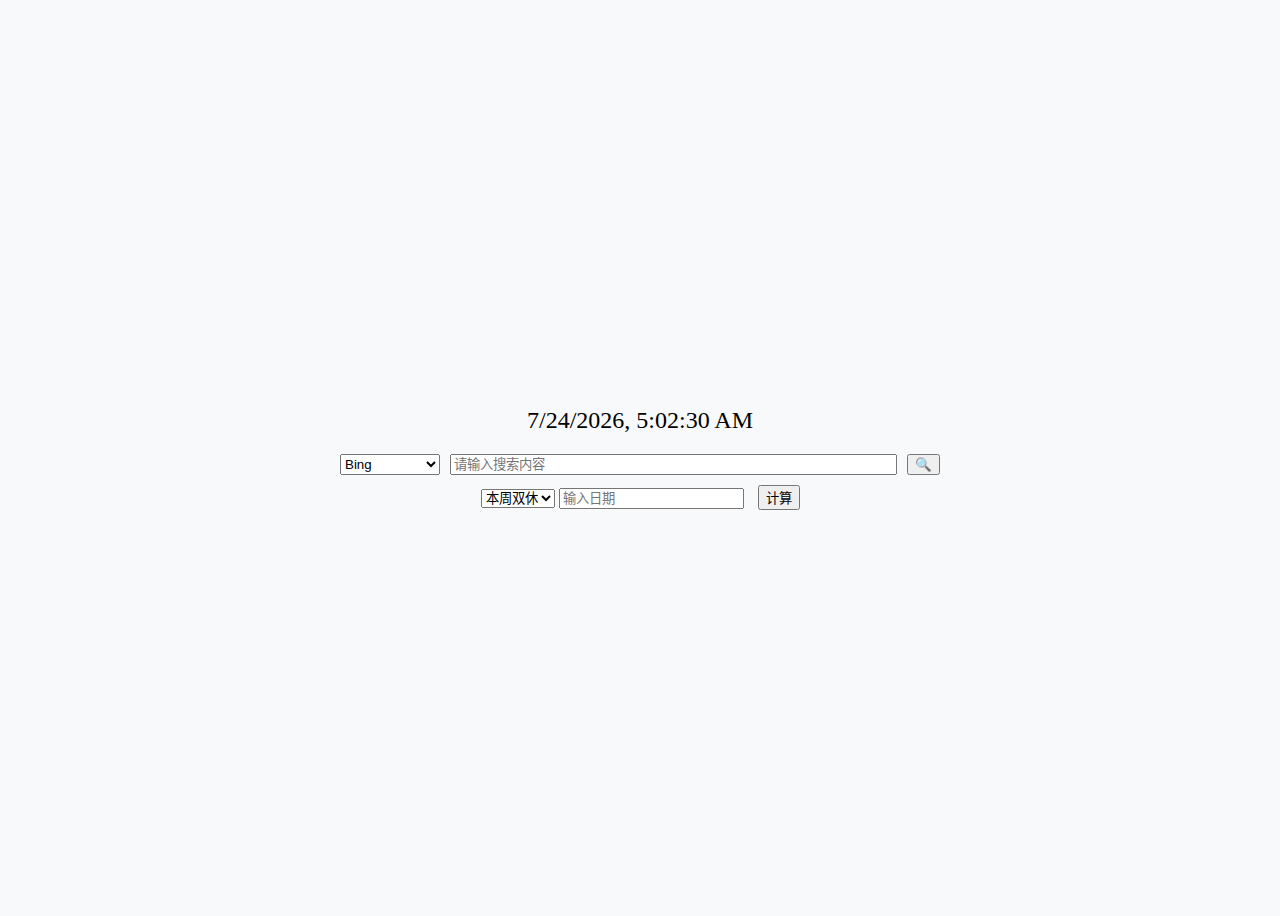
<file: index.html>
<!DOCTYPE html>
<html lang="zh-CN">

<head>
    <meta charset="UTF-8">
    <meta name="viewport" content="width=device-width, initial-scale=1.0">
    <title>搜索引擎选择</title>
    <script defer src="https://cdn.bootcdn.net/ajax/libs/alpinejs/3.14.9/cdn.min.js"></script>
    <link href="./index.css" rel="stylesheet" />
</head>

<body>
    <div class="search-container"
        x-data="{searchTxt:'',searchEngine:'https://www.bing.com/search?q=', search(){window.open(this.searchEngine + encodeURIComponent(this.searchTxt), '_blank');}}">
        <div class="current-time" id="currentTime"></div>
        <div class="input-group">
            <select class="form-select" id="searchEngineSelect" x-model="searchEngine">
                <option value="https://www.bing.com/search?q=" selected>Bing</option>
                <option value="https://www.so.com/s?q=">360搜索</option>
                <option value="https://www.sogou.com/web?query=">搜狗搜索</option>
                <option value="https://www.google.com/search?q=">Google搜索</option>
                <option value="https://yandex.com/search/?text=">Yandex搜索</option>
            </select>
            <input type="text" placeholder="请输入搜索内容" x-model="searchTxt" @keyup.enter="search()" id="searchInput">
            <div class="input-group-append">
                <button class="btn btn-primary btn-search" type="button" @click="search()">🔍</button>
            </div>
        </div>
        <div class="week-calc" x-data="weekCalc">
            <select class="form-select" x-model="currentType">
                <option value="2" selected>本周双休</option>
                <option value="1">本周单休</option>
            </select>
            <input type="text" placeholder="输入日期" x-model="targetDate" @keyup.enter="calc()">
            <button class="btn btn-primary btn-search" type="button" @click="calc()">计算</button>
            <span x-text="result"></span>
        </div>
    </div>
    <script>
        document.addEventListener('alpine:init', () => {
            let now = new Date();
            const utc = (date)=> {
                const result = date.getFullYear() + "-" + (date.getMonth() + 1) + "-" + (date.getDate());
                return result;
            }
            Alpine.data('weekCalc', () => ({
                currentType: 2,
                targetDate: utc(now),
                result: '',
                calc() {
                    let target = new Date(this.targetDate);
                    console.log('target', utc(target), target.getUTCDay())
                    if ((target.getUTCDay() + 1) != 6) {
                        // 不是周六
                        const offset = 6 - (target.getUTCDay() + 1)
                        target.setDate(target.getDate()  + offset);
                    }
                    const diffDays = Math.round((target - now) / 1000 / 3600 / 24);
                    console.log('diff', diffDays)
                    
                    if (diffDays / 7 % 2 == 0) {
                        this.result = this.currentType == 2 ? '双休' : '单休'
                    } else {
                        this.result = this.currentType == 2 ? '单休' : '双休'
                    }
                    this.result = utc(target) + this.result;
                }
            }))
        })
        function updateCurrentTime() {
            const now = new Date();
            document.getElementById('currentTime').textContent = now.toLocaleString();
        }

        setInterval(updateCurrentTime, 1000);
        updateCurrentTime();
        function handleKeydown(e) {
            console.log(e)
        }
    </script>
</body>

</html>
</file>
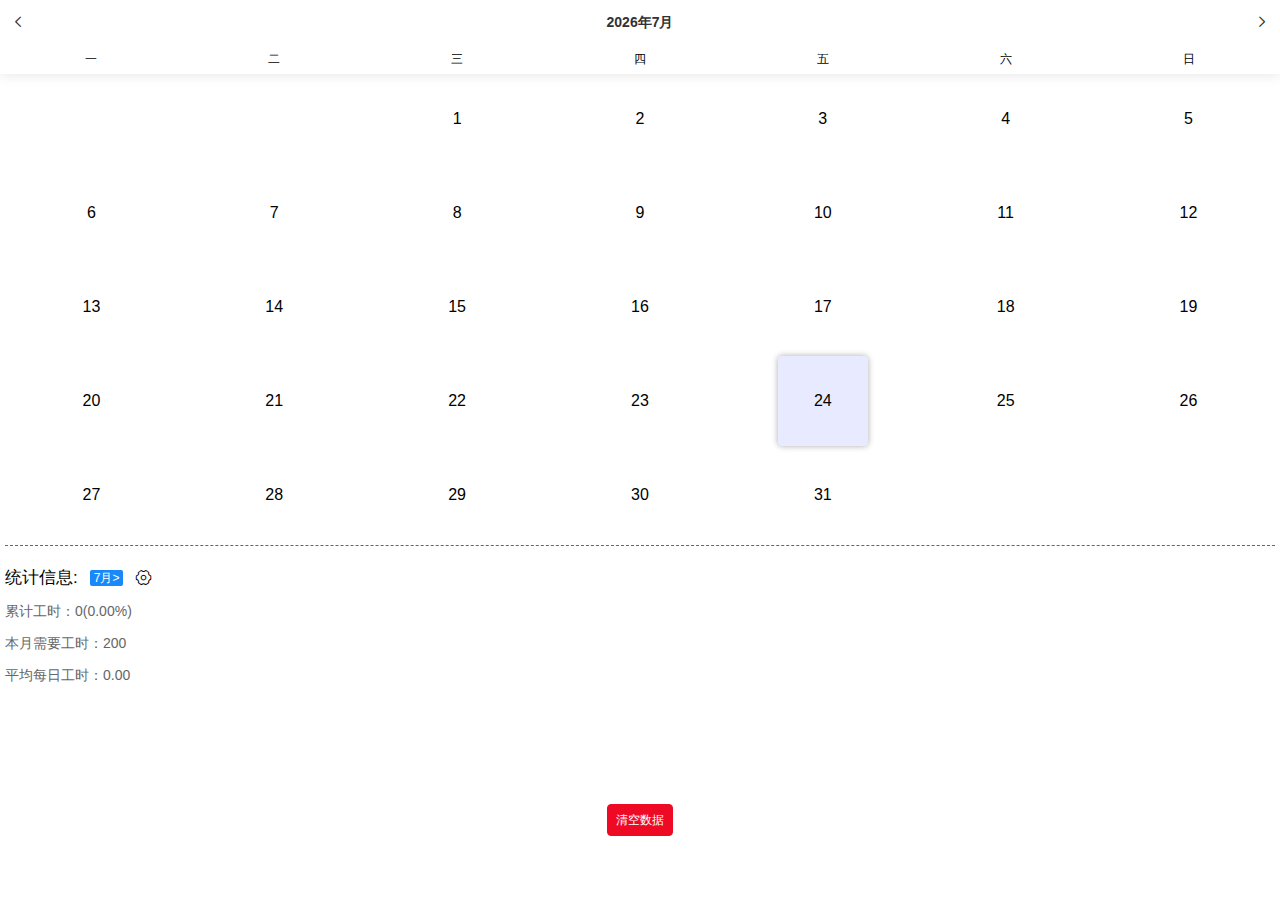
<file: work-hours/index.html>
<!doctype html><html><head><title>Rsbuild App</title><meta charset="UTF-8"><meta name="viewport" content="width=device-width, initial-scale=1.0"><script defer src="/work-hours/static/js/lib-vue.9c5dcfa8.js"></script><script defer src="/work-hours/static/js/793.04d67814.js"></script><script defer src="/work-hours/static/js/index.6d9c32a4.js"></script><link href="/work-hours/static/css/793.df7a9264.css" rel="stylesheet"><link href="/work-hours/static/css/index.50a289f7.css" rel="stylesheet"></head><body><div id="root"></div></body></html>
</file>
<file: index.css>
body {
    display: flex;
    justify-content: center;
    align-items: center;
    height: 100vh;
    background-color: #f8f9fa;
}
.search-container {
    width: 80%;
    max-width: 600px;
    text-align: center;
}
.current-time {
    margin-bottom: 20px;
    font-size: 1.5em;
}
.btn-search {
    margin-left: 10px;
}
#searchInput {
    flex: 1;
}
#searchEngineSelect {
    width: 100px;
    margin-right: 10px;
}
.input-group {
    width: 100%;
    display: flex;
    justify-content: center;
}

.week-calc {
    margin-top: 10px;
}
</file>
<file: work-hours/static/css/793.df7a9264.css>
:root,:host{--van-black:#000;--van-white:#fff;--van-gray-1:#f7f8fa;--van-gray-2:#f2f3f5;--van-gray-3:#ebedf0;--van-gray-4:#dcdee0;--van-gray-5:#c8c9cc;--van-gray-6:#969799;--van-gray-7:#646566;--van-gray-8:#323233;--van-red:#ee0a24;--van-blue:#1989fa;--van-orange:#ff976a;--van-orange-dark:#ed6a0c;--van-orange-light:#fffbe8;--van-green:#07c160;--van-gradient-red:linear-gradient(to right,#ff6034,#ee0a24);--van-gradient-orange:linear-gradient(to right,#ffd01e,#ff8917);--van-primary-color:var(--van-blue);--van-success-color:var(--van-green);--van-danger-color:var(--van-red);--van-warning-color:var(--van-orange);--van-text-color:var(--van-gray-8);--van-text-color-2:var(--van-gray-6);--van-text-color-3:var(--van-gray-5);--van-active-color:var(--van-gray-2);--van-active-opacity:.6;--van-disabled-opacity:.5;--van-background:var(--van-gray-1);--van-background-2:var(--van-white);--van-background-3:var(--van-white);--van-padding-base:4px;--van-padding-xs:8px;--van-padding-sm:12px;--van-padding-md:16px;--van-padding-lg:24px;--van-padding-xl:32px;--van-font-bold:600;--van-font-size-xs:10px;--van-font-size-sm:12px;--van-font-size-md:14px;--van-font-size-lg:16px;--van-line-height-xs:14px;--van-line-height-sm:18px;--van-line-height-md:20px;--van-line-height-lg:22px;--van-base-font:-apple-system,BlinkMacSystemFont,"Helvetica Neue",Helvetica,Segoe UI,Arial,Roboto,"PingFang SC","miui","Hiragino Sans GB","Microsoft Yahei",sans-serif;--van-price-font:avenir-heavy,"PingFang SC",helvetica neue,arial,sans-serif;--van-duration-base:.3s;--van-duration-fast:.2s;--van-ease-out:ease-out;--van-ease-in:ease-in;--van-border-color:var(--van-gray-3);--van-border-width:1px;--van-radius-sm:2px;--van-radius-md:4px;--van-radius-lg:8px;--van-radius-max:999px}.van-theme-dark{--van-text-color:#f5f5f5;--van-text-color-2:#707070;--van-text-color-3:#4d4d4d;--van-border-color:#3a3a3c;--van-active-color:#3a3a3c;--van-background:#000;--van-background-2:#1c1c1e;--van-background-3:#37363b}html{-webkit-tap-highlight-color:transparent}body{font-family:var(--van-base-font);margin:0}a{text-decoration:none}input,button,textarea{color:inherit;font:inherit}a:focus,input:focus,button:focus,textarea:focus,[class*=van-]:focus{outline:none}ol,ul{margin:0;padding:0;list-style:none}@keyframes van-slide-up-enter{0%{transform:translateY(100%)}}@keyframes van-slide-up-leave{to{transform:translateY(100%)}}@keyframes van-slide-down-enter{0%{transform:translateY(-100%)}}@keyframes van-slide-down-leave{to{transform:translateY(-100%)}}@keyframes van-slide-left-enter{0%{transform:translate(-100%)}}@keyframes van-slide-left-leave{to{transform:translate(-100%)}}@keyframes van-slide-right-enter{0%{transform:translate(100%)}}@keyframes van-slide-right-leave{to{transform:translate(100%)}}@keyframes van-fade-in{0%{opacity:0}to{opacity:1}}@keyframes van-fade-out{0%{opacity:1}to{opacity:0}}@keyframes van-rotate{0%{transform:rotate(0)}to{transform:rotate(360deg)}}.van-fade-enter-active{animation:var(--van-duration-base)van-fade-in both var(--van-ease-out)}.van-fade-leave-active{animation:var(--van-duration-base)van-fade-out both var(--van-ease-in)}.van-slide-up-enter-active{animation:van-slide-up-enter var(--van-duration-base)both var(--van-ease-out)}.van-slide-up-leave-active{animation:van-slide-up-leave var(--van-duration-base)both var(--van-ease-in)}.van-slide-down-enter-active{animation:van-slide-down-enter var(--van-duration-base)both var(--van-ease-out)}.van-slide-down-leave-active{animation:van-slide-down-leave var(--van-duration-base)both var(--van-ease-in)}.van-slide-left-enter-active{animation:van-slide-left-enter var(--van-duration-base)both var(--van-ease-out)}.van-slide-left-leave-active{animation:van-slide-left-leave var(--van-duration-base)both var(--van-ease-in)}.van-slide-right-enter-active{animation:van-slide-right-enter var(--van-duration-base)both var(--van-ease-out)}.van-slide-right-leave-active{animation:van-slide-right-leave var(--van-duration-base)both var(--van-ease-in)}.van-clearfix:after{clear:both;content:"";display:table}.van-ellipsis{white-space:nowrap;text-overflow:ellipsis;overflow:hidden}.van-multi-ellipsis--l2{text-overflow:ellipsis;-webkit-line-clamp:2;line-break:anywhere;-webkit-box-orient:vertical;display:-webkit-box;overflow:hidden}.van-multi-ellipsis--l3{text-overflow:ellipsis;-webkit-line-clamp:3;line-break:anywhere;-webkit-box-orient:vertical;display:-webkit-box;overflow:hidden}.van-safe-area-top{padding-top:constant(safe-area-inset-top);padding-top:env(safe-area-inset-top)}.van-safe-area-bottom{padding-bottom:constant(safe-area-inset-bottom);padding-bottom:env(safe-area-inset-bottom)}.van-haptics-feedback{cursor:pointer}.van-haptics-feedback:active{opacity:var(--van-active-opacity)}[class*=van-hairline]:after{box-sizing:border-box;content:" ";pointer-events:none;border:0 solid var(--van-border-color);position:absolute;top:-50%;bottom:-50%;left:-50%;right:-50%;transform:scale(.5)}.van-hairline,.van-hairline--top,.van-hairline--left,.van-hairline--right,.van-hairline--bottom,.van-hairline--surround,.van-hairline--top-bottom{position:relative}.van-hairline--top:after{border-top-width:var(--van-border-width)}.van-hairline--left:after{border-left-width:var(--van-border-width)}.van-hairline--right:after{border-right-width:var(--van-border-width)}.van-hairline--bottom:after{border-bottom-width:var(--van-border-width)}.van-hairline--top-bottom:after,.van-hairline-unset--top-bottom:after{border-width:var(--van-border-width)0}.van-hairline--surround:after{border-width:var(--van-border-width)}:root,:host{--van-action-bar-background:var(--van-background-2);--van-action-bar-height:50px}.van-action-bar{box-sizing:content-box;height:var(--van-action-bar-height);background:var(--van-action-bar-background);align-items:center;display:flex;position:fixed;bottom:0;left:0;right:0}:root,:host{--van-badge-size:16px;--van-badge-color:var(--van-white);--van-badge-padding:0 3px;--van-badge-font-size:var(--van-font-size-sm);--van-badge-font-weight:var(--van-font-bold);--van-badge-border-width:var(--van-border-width);--van-badge-background:var(--van-danger-color);--van-badge-dot-color:var(--van-danger-color);--van-badge-dot-size:8px;--van-badge-font:-apple-system-font,helvetica neue,arial,sans-serif}.van-badge{box-sizing:border-box;min-width:var(--van-badge-size);padding:var(--van-badge-padding);color:var(--van-badge-color);font-weight:var(--van-badge-font-weight);font-size:var(--van-badge-font-size);font-family:var(--van-badge-font);text-align:center;background:var(--van-badge-background);border:var(--van-badge-border-width)solid var(--van-background-2);border-radius:var(--van-radius-max);line-height:1.2;display:inline-block}.van-badge--fixed{transform-origin:100%;position:absolute}.van-badge--top-left{top:0;left:0;transform:translate(-50%,-50%)}.van-badge--top-right{top:0;right:0;transform:translate(50%,-50%)}.van-badge--bottom-left{bottom:0;left:0;transform:translate(-50%,50%)}.van-badge--bottom-right{bottom:0;right:0;transform:translate(50%,50%)}.van-badge--dot{width:var(--van-badge-dot-size);min-width:0;height:var(--van-badge-dot-size);background:var(--van-badge-dot-color);border:none;border-radius:100%;padding:0}.van-badge__wrapper{display:inline-block;position:relative}.van-icon{font:14px/1 vant-icon;font:normal normal normal 14px/1 var(--van-icon-font-family,"vant-icon");font-size:inherit;text-rendering:auto;-webkit-font-smoothing:antialiased;display:inline-block;position:relative}.van-icon:before{display:inline-block}.van-icon-arrow-double-left:before{content:""}.van-icon-arrow-double-right:before{content:""}.van-icon-contact:before{content:""}.van-icon-notes:before{content:""}.van-icon-records:before{content:""}.van-icon-cash-back-record:before{content:""}.van-icon-newspaper:before{content:""}.van-icon-discount:before{content:""}.van-icon-completed:before{content:""}.van-icon-user:before{content:""}.van-icon-description:before{content:""}.van-icon-list-switch:before{content:""}.van-icon-list-switching:before{content:""}.van-icon-link-o:before{content:""}.van-icon-miniprogram-o:before{content:""}.van-icon-qq:before{content:""}.van-icon-wechat-moments:before{content:""}.van-icon-weibo:before{content:""}.van-icon-cash-o:before{content:""}.van-icon-guide-o:before{content:""}.van-icon-invitation:before{content:""}.van-icon-shield-o:before{content:""}.van-icon-exchange:before{content:""}.van-icon-eye:before{content:""}.van-icon-enlarge:before{content:""}.van-icon-expand-o:before{content:""}.van-icon-eye-o:before{content:""}.van-icon-expand:before{content:""}.van-icon-filter-o:before{content:""}.van-icon-fire:before{content:""}.van-icon-fail:before{content:""}.van-icon-failure:before{content:""}.van-icon-fire-o:before{content:""}.van-icon-flag-o:before{content:""}.van-icon-font:before{content:""}.van-icon-font-o:before{content:""}.van-icon-gem-o:before{content:""}.van-icon-flower-o:before{content:""}.van-icon-gem:before{content:""}.van-icon-gift-card:before{content:""}.van-icon-friends:before{content:""}.van-icon-friends-o:before{content:""}.van-icon-gold-coin:before{content:""}.van-icon-gold-coin-o:before{content:""}.van-icon-good-job-o:before{content:""}.van-icon-gift:before{content:""}.van-icon-gift-o:before{content:""}.van-icon-gift-card-o:before{content:""}.van-icon-good-job:before{content:""}.van-icon-home-o:before{content:""}.van-icon-goods-collect:before{content:""}.van-icon-graphic:before{content:""}.van-icon-goods-collect-o:before{content:""}.van-icon-hot-o:before{content:""}.van-icon-info:before{content:""}.van-icon-hotel-o:before{content:""}.van-icon-info-o:before{content:""}.van-icon-hot-sale-o:before{content:""}.van-icon-hot:before{content:""}.van-icon-like:before{content:""}.van-icon-idcard:before{content:""}.van-icon-like-o:before{content:""}.van-icon-hot-sale:before{content:""}.van-icon-location-o:before{content:""}.van-icon-location:before{content:""}.van-icon-label:before{content:""}.van-icon-lock:before{content:""}.van-icon-label-o:before{content:""}.van-icon-map-marked:before{content:""}.van-icon-logistics:before{content:""}.van-icon-manager:before{content:""}.van-icon-more:before{content:""}.van-icon-live:before{content:""}.van-icon-manager-o:before{content:""}.van-icon-medal:before{content:""}.van-icon-more-o:before{content:""}.van-icon-music-o:before{content:""}.van-icon-music:before{content:""}.van-icon-new-arrival-o:before{content:""}.van-icon-medal-o:before{content:""}.van-icon-new-o:before{content:""}.van-icon-free-postage:before{content:""}.van-icon-newspaper-o:before{content:""}.van-icon-new-arrival:before{content:""}.van-icon-minus:before{content:""}.van-icon-orders-o:before{content:""}.van-icon-new:before{content:""}.van-icon-paid:before{content:""}.van-icon-notes-o:before{content:""}.van-icon-other-pay:before{content:""}.van-icon-pause-circle:before{content:""}.van-icon-pause:before{content:""}.van-icon-pause-circle-o:before{content:""}.van-icon-peer-pay:before{content:""}.van-icon-pending-payment:before{content:""}.van-icon-passed:before{content:""}.van-icon-plus:before{content:""}.van-icon-phone-circle-o:before{content:""}.van-icon-phone-o:before{content:""}.van-icon-printer:before{content:""}.van-icon-photo-fail:before{content:""}.van-icon-phone:before{content:""}.van-icon-photo-o:before{content:""}.van-icon-play-circle:before{content:""}.van-icon-play:before{content:""}.van-icon-phone-circle:before{content:""}.van-icon-point-gift-o:before{content:""}.van-icon-point-gift:before{content:""}.van-icon-play-circle-o:before{content:""}.van-icon-shrink:before{content:""}.van-icon-photo:before{content:""}.van-icon-qr:before{content:""}.van-icon-qr-invalid:before{content:""}.van-icon-question-o:before{content:""}.van-icon-revoke:before{content:""}.van-icon-replay:before{content:""}.van-icon-service:before{content:""}.van-icon-question:before{content:""}.van-icon-search:before{content:""}.van-icon-refund-o:before{content:""}.van-icon-service-o:before{content:""}.van-icon-scan:before{content:""}.van-icon-share:before{content:""}.van-icon-send-gift-o:before{content:""}.van-icon-share-o:before{content:""}.van-icon-setting:before{content:""}.van-icon-points:before{content:""}.van-icon-photograph:before{content:""}.van-icon-shop:before{content:""}.van-icon-shop-o:before{content:""}.van-icon-shop-collect-o:before{content:""}.van-icon-shop-collect:before{content:""}.van-icon-smile:before{content:""}.van-icon-shopping-cart-o:before{content:""}.van-icon-sign:before{content:""}.van-icon-sort:before{content:""}.van-icon-star-o:before{content:""}.van-icon-smile-comment-o:before{content:""}.van-icon-stop:before{content:""}.van-icon-stop-circle-o:before{content:""}.van-icon-smile-o:before{content:""}.van-icon-star:before{content:""}.van-icon-success:before{content:""}.van-icon-stop-circle:before{content:""}.van-icon-records-o:before{content:""}.van-icon-shopping-cart:before{content:""}.van-icon-tosend:before{content:""}.van-icon-todo-list:before{content:""}.van-icon-thumb-circle-o:before{content:""}.van-icon-thumb-circle:before{content:""}.van-icon-umbrella-circle:before{content:""}.van-icon-underway:before{content:""}.van-icon-upgrade:before{content:""}.van-icon-todo-list-o:before{content:""}.van-icon-tv-o:before{content:""}.van-icon-underway-o:before{content:""}.van-icon-user-o:before{content:""}.van-icon-vip-card-o:before{content:""}.van-icon-vip-card:before{content:""}.van-icon-send-gift:before{content:""}.van-icon-wap-home:before{content:""}.van-icon-wap-nav:before{content:""}.van-icon-volume-o:before{content:""}.van-icon-video:before{content:""}.van-icon-wap-home-o:before{content:""}.van-icon-volume:before{content:""}.van-icon-warning:before{content:""}.van-icon-weapp-nav:before{content:""}.van-icon-wechat-pay:before{content:""}.van-icon-warning-o:before{content:""}.van-icon-wechat:before{content:""}.van-icon-setting-o:before{content:""}.van-icon-youzan-shield:before{content:""}.van-icon-warn-o:before{content:""}.van-icon-smile-comment:before{content:""}.van-icon-user-circle-o:before{content:""}.van-icon-video-o:before{content:""}.van-icon-add-square:before{content:""}.van-icon-add:before{content:""}.van-icon-arrow-down:before{content:""}.van-icon-arrow-up:before{content:""}.van-icon-arrow:before{content:""}.van-icon-after-sale:before{content:""}.van-icon-add-o:before{content:""}.van-icon-alipay:before{content:""}.van-icon-ascending:before{content:""}.van-icon-apps-o:before{content:""}.van-icon-aim:before{content:""}.van-icon-award:before{content:""}.van-icon-arrow-left:before{content:""}.van-icon-award-o:before{content:""}.van-icon-audio:before{content:""}.van-icon-bag-o:before{content:""}.van-icon-balance-list:before{content:""}.van-icon-back-top:before{content:""}.van-icon-bag:before{content:""}.van-icon-balance-pay:before{content:""}.van-icon-balance-o:before{content:""}.van-icon-bar-chart-o:before{content:""}.van-icon-bars:before{content:""}.van-icon-balance-list-o:before{content:""}.van-icon-birthday-cake-o:before{content:""}.van-icon-bookmark:before{content:""}.van-icon-bill:before{content:""}.van-icon-bell:before{content:""}.van-icon-browsing-history-o:before{content:""}.van-icon-browsing-history:before{content:""}.van-icon-bookmark-o:before{content:""}.van-icon-bulb-o:before{content:""}.van-icon-bullhorn-o:before{content:""}.van-icon-bill-o:before{content:""}.van-icon-calendar-o:before{content:""}.van-icon-brush-o:before{content:""}.van-icon-card:before{content:""}.van-icon-cart-o:before{content:""}.van-icon-cart-circle:before{content:""}.van-icon-cart-circle-o:before{content:""}.van-icon-cart:before{content:""}.van-icon-cash-on-deliver:before{content:""}.van-icon-cash-back-record-o:before{content:""}.van-icon-cashier-o:before{content:""}.van-icon-chart-trending-o:before{content:""}.van-icon-certificate:before{content:""}.van-icon-chat:before{content:""}.van-icon-clear:before{content:""}.van-icon-chat-o:before{content:""}.van-icon-checked:before{content:""}.van-icon-clock:before{content:""}.van-icon-clock-o:before{content:""}.van-icon-close:before{content:""}.van-icon-closed-eye:before{content:""}.van-icon-circle:before{content:""}.van-icon-cluster-o:before{content:""}.van-icon-column:before{content:""}.van-icon-comment-circle-o:before{content:""}.van-icon-cluster:before{content:""}.van-icon-comment:before{content:""}.van-icon-comment-o:before{content:""}.van-icon-comment-circle:before{content:""}.van-icon-completed-o:before{content:""}.van-icon-credit-pay:before{content:""}.van-icon-coupon:before{content:""}.van-icon-debit-pay:before{content:""}.van-icon-coupon-o:before{content:""}.van-icon-contact-o:before{content:""}.van-icon-descending:before{content:""}.van-icon-desktop-o:before{content:""}.van-icon-diamond-o:before{content:""}.van-icon-description-o:before{content:""}.van-icon-delete:before{content:""}.van-icon-diamond:before{content:""}.van-icon-delete-o:before{content:""}.van-icon-cross:before{content:""}.van-icon-edit:before{content:""}.van-icon-ellipsis:before{content:""}.van-icon-down:before{content:""}.van-icon-discount-o:before{content:""}.van-icon-ecard-pay:before{content:""}.van-icon-envelop-o:before{content:""}@font-face{font-weight:400;font-family:vant-icon;font-style:normal;font-display:auto;src:url([data-uri])format("woff2"),url(//at.alicdn.com/t/c/font_2553510_ciljc7axaw7.woff?t=1705587463221)format("woff")}.van-icon__image{object-fit:contain;width:1em;height:1em;display:block}:root,:host{--van-skeleton-image-size:96px;--van-skeleton-image-radius:24px}.van-skeleton-image{width:var(--van-skeleton-image-size);height:var(--van-skeleton-image-size);background:var(--van-active-color);justify-content:center;align-items:center;display:flex}.van-skeleton-image--round{border-radius:var(--van-skeleton-image-radius)}.van-skeleton-image__icon{width:calc(var(--van-skeleton-image-size)/2);height:calc(var(--van-skeleton-image-size)/2);font-size:calc(var(--van-skeleton-image-size)/2);color:var(--van-gray-5)}:root,:host{--van-rate-icon-size:20px;--van-rate-icon-gutter:var(--van-padding-base);--van-rate-icon-void-color:var(--van-gray-5);--van-rate-icon-full-color:var(--van-danger-color);--van-rate-icon-disabled-color:var(--van-gray-5)}.van-rate{cursor:pointer;-webkit-user-select:none;user-select:none;flex-wrap:wrap;display:inline-flex}.van-rate__item{position:relative}.van-rate__item:not(:last-child){padding-right:var(--van-rate-icon-gutter)}.van-rate__icon{width:1em;color:var(--van-rate-icon-void-color);font-size:var(--van-rate-icon-size);display:block}.van-rate__icon--half{pointer-events:none;position:absolute;top:0;left:0;overflow:hidden}.van-rate__icon--full{color:var(--van-rate-icon-full-color)}.van-rate__icon--disabled{color:var(--van-rate-icon-disabled-color)}.van-rate--disabled{cursor:not-allowed}.van-rate--readonly{cursor:default}:root,:host{--van-notice-bar-height:40px;--van-notice-bar-padding:0 var(--van-padding-md);--van-notice-bar-wrapable-padding:var(--van-padding-xs)var(--van-padding-md);--van-notice-bar-text-color:var(--van-orange-dark);--van-notice-bar-font-size:var(--van-font-size-md);--van-notice-bar-line-height:24px;--van-notice-bar-background:var(--van-orange-light);--van-notice-bar-icon-size:16px;--van-notice-bar-icon-min-width:24px}.van-notice-bar{height:var(--van-notice-bar-height);padding:var(--van-notice-bar-padding);color:var(--van-notice-bar-text-color);font-size:var(--van-notice-bar-font-size);line-height:var(--van-notice-bar-line-height);background:var(--van-notice-bar-background);align-items:center;display:flex;position:relative}.van-notice-bar__left-icon,.van-notice-bar__right-icon{min-width:var(--van-notice-bar-icon-min-width);font-size:var(--van-notice-bar-icon-size)}.van-notice-bar__right-icon{text-align:right;cursor:pointer}.van-notice-bar__wrap{flex:1;align-items:center;height:100%;display:flex;position:relative;overflow:hidden}.van-notice-bar__content{white-space:nowrap;transition-timing-function:linear;position:absolute}.van-notice-bar__content.van-ellipsis{max-width:100%}.van-notice-bar--wrapable{height:auto;padding:var(--van-notice-bar-wrapable-padding)}.van-notice-bar--wrapable .van-notice-bar__wrap{height:auto}.van-notice-bar--wrapable .van-notice-bar__content{white-space:normal;word-wrap:break-word;position:relative}:root,:host{--van-nav-bar-height:46px;--van-nav-bar-background:var(--van-background-2);--van-nav-bar-arrow-size:16px;--van-nav-bar-icon-color:var(--van-primary-color);--van-nav-bar-text-color:var(--van-primary-color);--van-nav-bar-title-font-size:var(--van-font-size-lg);--van-nav-bar-title-text-color:var(--van-text-color);--van-nav-bar-z-index:1;--van-nav-bar-disabled-opacity:var(--van-disabled-opacity)}.van-nav-bar{z-index:var(--van-nav-bar-z-index);line-height:var(--van-line-height-lg);text-align:center;background:var(--van-nav-bar-background);-webkit-user-select:none;user-select:none;position:relative}.van-nav-bar--fixed{width:100%;position:fixed;top:0;left:0}.van-nav-bar--safe-area-inset-top{padding-top:constant(safe-area-inset-top);padding-top:env(safe-area-inset-top)}.van-nav-bar .van-icon{color:var(--van-nav-bar-icon-color)}.van-nav-bar__content{height:var(--van-nav-bar-height);align-items:center;display:flex;position:relative}.van-nav-bar__arrow{margin-right:var(--van-padding-base);font-size:var(--van-nav-bar-arrow-size)}.van-nav-bar__title{max-width:60%;color:var(--van-nav-bar-title-text-color);font-weight:var(--van-font-bold);font-size:var(--van-nav-bar-title-font-size);margin:0 auto}.van-nav-bar__left,.van-nav-bar__right{padding:0 var(--van-padding-md);font-size:var(--van-font-size-md);align-items:center;display:flex;position:absolute;top:0;bottom:0}.van-nav-bar__left--disabled,.van-nav-bar__right--disabled{cursor:not-allowed;opacity:var(--van-nav-bar-disabled-opacity)}.van-nav-bar__left{left:0}.van-nav-bar__right{right:0}.van-nav-bar__text{color:var(--van-nav-bar-text-color)}:root,:host{--van-floating-bubble-size:48px;--van-floating-bubble-initial-gap:24px;--van-floating-bubble-icon-size:28px;--van-floating-bubble-background:var(--van-primary-color);--van-floating-bubble-color:var(--van-background-2);--van-floating-bubble-z-index:999;--van-floating-bubble-border-radius:var(--van-radius-max)}.van-floating-bubble{top:0;left:0;right:var(--van-floating-bubble-initial-gap);bottom:var(--van-floating-bubble-initial-gap);width:var(--van-floating-bubble-size);height:var(--van-floating-bubble-size);box-sizing:border-box;cursor:pointer;-webkit-user-select:none;user-select:none;touch-action:none;background:var(--van-floating-bubble-background);color:var(--van-floating-bubble-color);border-radius:var(--van-floating-bubble-border-radius);z-index:var(--van-floating-bubble-z-index);transition:transform var(--van-duration-base);justify-content:center;align-items:center;display:flex;position:fixed;overflow:hidden}.van-floating-bubble:active{opacity:.8}.van-floating-bubble__icon{font-size:var(--van-floating-bubble-icon-size)}:root,:host{--van-image-placeholder-text-color:var(--van-text-color-2);--van-image-placeholder-font-size:var(--van-font-size-md);--van-image-placeholder-background:var(--van-background);--van-image-loading-icon-size:32px;--van-image-loading-icon-color:var(--van-gray-4);--van-image-error-icon-size:32px;--van-image-error-icon-color:var(--van-gray-4)}.van-image{display:inline-block;position:relative}.van-image--round{border-radius:var(--van-radius-max);overflow:hidden}.van-image--round .van-image__img{border-radius:inherit}.van-image--block{display:block}.van-image__img,.van-image__error,.van-image__loading{width:100%;height:100%;display:block}.van-image__error,.van-image__loading{color:var(--van-image-placeholder-text-color);font-size:var(--van-image-placeholder-font-size);background:var(--van-image-placeholder-background);flex-direction:column;justify-content:center;align-items:center;display:flex;position:absolute;top:0;left:0}.van-image__loading-icon{color:var(--van-image-loading-icon-color);font-size:var(--van-image-loading-icon-size)}.van-image__error-icon{color:var(--van-image-error-icon-color);font-size:var(--van-image-error-icon-size)}:root,:host{--van-back-top-size:40px;--van-back-top-right:30px;--van-back-top-bottom:40px;--van-back-top-z-index:100;--van-back-top-icon-size:20px;--van-back-top-text-color:#fff;--van-back-top-background:var(--van-blue)}.van-back-top{width:var(--van-back-top-size);height:var(--van-back-top-size);right:var(--van-back-top-right);bottom:var(--van-back-top-bottom);z-index:var(--van-back-top-z-index);cursor:pointer;color:var(--van-back-top-text-color);border-radius:var(--van-radius-max);transition:var(--van-duration-base)cubic-bezier(.25,.8,.5,1);background-color:var(--van-back-top-background);justify-content:center;align-items:center;display:flex;position:fixed;transform:scale(0);box-shadow:0 2px 8px #0000001f}.van-back-top:active{opacity:var(--van-active-opacity)}.van-back-top__placeholder{display:none}.van-back-top--active{transform:scale(1)}.van-back-top__icon{font-size:var(--van-back-top-icon-size);font-weight:var(--van-font-bold)}:root,:host{--van-tag-padding:0 var(--van-padding-base);--van-tag-text-color:var(--van-white);--van-tag-font-size:var(--van-font-size-sm);--van-tag-radius:2px;--van-tag-line-height:16px;--van-tag-medium-padding:2px 6px;--van-tag-large-padding:var(--van-padding-base)var(--van-padding-xs);--van-tag-large-radius:var(--van-radius-md);--van-tag-large-font-size:var(--van-font-size-md);--van-tag-round-radius:var(--van-radius-max);--van-tag-danger-color:var(--van-danger-color);--van-tag-primary-color:var(--van-primary-color);--van-tag-success-color:var(--van-success-color);--van-tag-warning-color:var(--van-warning-color);--van-tag-default-color:var(--van-gray-6);--van-tag-plain-background:var(--van-background-2)}.van-tag{padding:var(--van-tag-padding);color:var(--van-tag-text-color);font-size:var(--van-tag-font-size);line-height:var(--van-tag-line-height);border-radius:var(--van-tag-radius);align-items:center;display:inline-flex;position:relative}.van-tag--default{background:var(--van-tag-default-color)}.van-tag--default.van-tag--plain{color:var(--van-tag-default-color)}.van-tag--danger{background:var(--van-tag-danger-color)}.van-tag--danger.van-tag--plain{color:var(--van-tag-danger-color)}.van-tag--primary{background:var(--van-tag-primary-color)}.van-tag--primary.van-tag--plain{color:var(--van-tag-primary-color)}.van-tag--success{background:var(--van-tag-success-color)}.van-tag--success.van-tag--plain{color:var(--van-tag-success-color)}.van-tag--warning{background:var(--van-tag-warning-color)}.van-tag--warning.van-tag--plain{color:var(--van-tag-warning-color)}.van-tag--plain{background:var(--van-tag-plain-background);border-color:currentColor}.van-tag--plain:before{border:1px solid;border-color:inherit;border-radius:inherit;content:"";pointer-events:none;position:absolute;top:0;bottom:0;left:0;right:0}.van-tag--medium{padding:var(--van-tag-medium-padding)}.van-tag--large{padding:var(--van-tag-large-padding);font-size:var(--van-tag-large-font-size);border-radius:var(--van-tag-large-radius)}.van-tag--mark{border-radius:0 var(--van-tag-round-radius)var(--van-tag-round-radius)0}.van-tag--mark:after{content:"";width:2px;display:block}.van-tag--round{border-radius:var(--van-tag-round-radius)}.van-tag__close{margin-left:2px}:root,:host{--van-card-padding:var(--van-padding-xs)var(--van-padding-md);--van-card-font-size:var(--van-font-size-sm);--van-card-text-color:var(--van-text-color);--van-card-background:var(--van-background);--van-card-thumb-size:88px;--van-card-thumb-radius:var(--van-radius-lg);--van-card-title-line-height:16px;--van-card-desc-color:var(--van-text-color-2);--van-card-desc-line-height:var(--van-line-height-md);--van-card-price-color:var(--van-text-color);--van-card-origin-price-color:var(--van-text-color-2);--van-card-num-color:var(--van-text-color-2);--van-card-origin-price-font-size:var(--van-font-size-xs);--van-card-price-font-size:var(--van-font-size-sm);--van-card-price-integer-font-size:var(--van-font-size-lg);--van-card-price-font:var(--van-price-font)}.van-card{box-sizing:border-box;padding:var(--van-card-padding);color:var(--van-card-text-color);font-size:var(--van-card-font-size);background:var(--van-card-background);position:relative}.van-card:not(:first-child){margin-top:var(--van-padding-xs)}.van-card__header{display:flex}.van-card__thumb{width:var(--van-card-thumb-size);height:var(--van-card-thumb-size);margin-right:var(--van-padding-xs);flex:none;position:relative}.van-card__thumb img{border-radius:var(--van-card-thumb-radius)}.van-card__content{min-width:0;min-height:var(--van-card-thumb-size);flex-direction:column;flex:1;justify-content:space-between;display:flex;position:relative}.van-card__content--centered{justify-content:center}.van-card__title,.van-card__desc{word-wrap:break-word}.van-card__title{max-height:32px;font-weight:var(--van-font-bold);line-height:var(--van-card-title-line-height)}.van-card__desc{max-height:var(--van-card-desc-line-height);color:var(--van-card-desc-color);line-height:var(--van-card-desc-line-height)}.van-card__bottom{line-height:var(--van-line-height-md)}.van-card__price{color:var(--van-card-price-color);font-weight:var(--van-font-bold);font-size:var(--van-card-price-font-size);display:inline-block}.van-card__price-integer{font-size:var(--van-card-price-integer-font-size);font-family:var(--van-card-price-font)}.van-card__price-decimal{font-family:var(--van-card-price-font)}.van-card__origin-price{color:var(--van-card-origin-price-color);font-size:var(--van-card-origin-price-font-size);margin-left:5px;text-decoration:line-through;display:inline-block}.van-card__num{float:right;color:var(--van-card-num-color)}.van-card__tag{position:absolute;top:2px;left:0}.van-card__footer{text-align:right;flex:none}.van-card__footer .van-button{margin-left:5px}:root,:host{--van-cell-font-size:var(--van-font-size-md);--van-cell-line-height:24px;--van-cell-vertical-padding:10px;--van-cell-horizontal-padding:var(--van-padding-md);--van-cell-text-color:var(--van-text-color);--van-cell-background:var(--van-background-2);--van-cell-border-color:var(--van-border-color);--van-cell-active-color:var(--van-active-color);--van-cell-required-color:var(--van-danger-color);--van-cell-label-color:var(--van-text-color-2);--van-cell-label-font-size:var(--van-font-size-sm);--van-cell-label-line-height:var(--van-line-height-sm);--van-cell-label-margin-top:var(--van-padding-base);--van-cell-value-color:var(--van-text-color-2);--van-cell-value-font-size:inherit;--van-cell-icon-size:16px;--van-cell-right-icon-color:var(--van-gray-6);--van-cell-large-vertical-padding:var(--van-padding-sm);--van-cell-large-title-font-size:var(--van-font-size-lg);--van-cell-large-label-font-size:var(--van-font-size-md);--van-cell-large-value-font-size:inherit}.van-cell{box-sizing:border-box;width:100%;padding:var(--van-cell-vertical-padding)var(--van-cell-horizontal-padding);color:var(--van-cell-text-color);font-size:var(--van-cell-font-size);line-height:var(--van-cell-line-height);background:var(--van-cell-background);display:flex;position:relative;overflow:hidden}.van-cell:after{box-sizing:border-box;content:" ";pointer-events:none;right:var(--van-padding-md);bottom:0;left:var(--van-padding-md);border-bottom:1px solid var(--van-cell-border-color);position:absolute;transform:scaleY(.5)}.van-cell:last-child:after,.van-cell--borderless:after{display:none}.van-cell__label{margin-top:var(--van-cell-label-margin-top);color:var(--van-cell-label-color);font-size:var(--van-cell-label-font-size);line-height:var(--van-cell-label-line-height)}.van-cell__title,.van-cell__value{flex:1}.van-cell__value{color:var(--van-cell-value-color);font-size:var(--van-cell-value-font-size);text-align:right;vertical-align:middle;word-wrap:break-word;position:relative;overflow:hidden}.van-cell__left-icon,.van-cell__right-icon{height:var(--van-cell-line-height);font-size:var(--van-cell-icon-size);line-height:var(--van-cell-line-height)}.van-cell__left-icon{margin-right:var(--van-padding-base)}.van-cell__right-icon{margin-left:var(--van-padding-base);color:var(--van-cell-right-icon-color)}.van-cell--clickable{cursor:pointer}.van-cell--clickable:active{background-color:var(--van-cell-active-color)}.van-cell--required{overflow:visible}.van-cell--required:before{left:var(--van-padding-xs);color:var(--van-cell-required-color);font-size:var(--van-cell-font-size);content:"*";position:absolute}.van-cell--center{align-items:center}.van-cell--large{padding-top:var(--van-cell-large-vertical-padding);padding-bottom:var(--van-cell-large-vertical-padding)}.van-cell--large .van-cell__title{font-size:var(--van-cell-large-title-font-size)}.van-cell--large .van-cell__label{font-size:var(--van-cell-large-label-font-size)}.van-cell--large .van-cell__value{font-size:var(--van-cell-large-value-font-size)}:root,:host{--van-coupon-cell-selected-text-color:var(--van-text-color)}.van-coupon-cell__value--selected{color:var(--van-coupon-cell-selected-text-color)}:root,:host{--van-contact-card-padding:var(--van-padding-md);--van-contact-card-add-icon-size:40px;--van-contact-card-add-icon-color:var(--van-primary-color);--van-contact-card-title-line-height:var(--van-line-height-md)}.van-contact-card{padding:var(--van-contact-card-padding)}.van-contact-card__title{line-height:var(--van-contact-card-title-line-height);margin-left:5px}.van-contact-card--add .van-contact-card__value{line-height:var(--van-contact-card-add-icon-size)}.van-contact-card--add .van-cell__left-icon{color:var(--van-contact-card-add-icon-color);font-size:var(--van-contact-card-add-icon-size)}.van-contact-card:before{background:repeating-linear-gradient(-45deg,var(--van-warning-color)0,var(--van-warning-color)20%,transparent 0,transparent 25%,var(--van-primary-color)0,var(--van-primary-color)45%,transparent 0,transparent 50%);content:"";background-size:80px;height:2px;position:absolute;bottom:0;left:0;right:0}:root,:host{--van-collapse-item-duration:var(--van-duration-base);--van-collapse-item-content-padding:var(--van-padding-sm)var(--van-padding-md);--van-collapse-item-content-font-size:var(--van-font-size-md);--van-collapse-item-content-line-height:1.5;--van-collapse-item-content-text-color:var(--van-text-color-2);--van-collapse-item-content-background:var(--van-background-2);--van-collapse-item-title-disabled-color:var(--van-text-color-3)}.van-collapse-item{position:relative}.van-collapse-item--border:after{box-sizing:border-box;content:" ";pointer-events:none;top:0;right:var(--van-padding-md);left:var(--van-padding-md);border-top:1px solid var(--van-border-color);position:absolute;transform:scaleY(.5)}.van-collapse-item__title .van-cell__right-icon:before{transition:transform var(--van-collapse-item-duration);transform:rotate(90deg)translateZ(0)}.van-collapse-item__title:after{right:var(--van-padding-md);display:none}.van-collapse-item__title--expanded .van-cell__right-icon:before{transform:rotate(-90deg)}.van-collapse-item__title--expanded:after{display:block}.van-collapse-item__title--borderless:after{display:none}.van-collapse-item__title--disabled{cursor:not-allowed}.van-collapse-item__title--disabled,.van-collapse-item__title--disabled .van-cell__right-icon{color:var(--van-collapse-item-title-disabled-color)}.van-collapse-item__wrapper{transition:height var(--van-collapse-item-duration)ease-in-out;will-change:height;overflow:hidden}.van-collapse-item__content{padding:var(--van-collapse-item-content-padding);color:var(--van-collapse-item-content-text-color);font-size:var(--van-collapse-item-content-font-size);line-height:var(--van-collapse-item-content-line-height);background:var(--van-collapse-item-content-background)}:root,:host{--van-field-label-width:6.2em;--van-field-label-color:var(--van-text-color);--van-field-label-margin-right:var(--van-padding-sm);--van-field-input-text-color:var(--van-text-color);--van-field-input-error-text-color:var(--van-danger-color);--van-field-input-disabled-text-color:var(--van-text-color-3);--van-field-placeholder-text-color:var(--van-text-color-3);--van-field-icon-size:18px;--van-field-clear-icon-size:18px;--van-field-clear-icon-color:var(--van-gray-5);--van-field-right-icon-color:var(--van-gray-6);--van-field-error-message-color:var(--van-danger-color);--van-field-error-message-font-size:12px;--van-field-text-area-min-height:60px;--van-field-word-limit-color:var(--van-gray-7);--van-field-word-limit-font-size:var(--van-font-size-sm);--van-field-word-limit-line-height:16px;--van-field-disabled-text-color:var(--van-text-color-3);--van-field-required-mark-color:var(--van-red)}.van-field{flex-wrap:wrap}.van-field__label{box-sizing:border-box;width:var(--van-field-label-width);margin-right:var(--van-field-label-margin-right);color:var(--van-field-label-color);text-align:left;word-wrap:break-word;flex:none}.van-field__label--center{text-align:center}.van-field__label--right{text-align:right}.van-field__label--top{text-align:left;width:100%;margin-bottom:var(--van-padding-base);overflow-wrap:break-word;display:flex}.van-field__label--required:before{color:var(--van-field-required-mark-color);content:"*";margin-right:2px}.van-field--disabled .van-field__label{color:var(--van-field-disabled-text-color)}.van-field__value{overflow:visible}.van-field__body{align-items:center;display:flex}.van-field__control{box-sizing:border-box;width:100%;min-width:0;color:var(--van-field-input-text-color);line-height:inherit;text-align:left;resize:none;-webkit-user-select:auto;user-select:auto;background-color:#0000;border:0;margin:0;padding:0;display:block}.van-field__control::placeholder{color:var(--van-field-placeholder-text-color)}.van-field__control:read-only{cursor:default}.van-field__control:disabled{color:var(--van-field-input-disabled-text-color);cursor:not-allowed;opacity:1;-webkit-text-fill-color:var(--van-field-input-disabled-text-color)}.van-field__control--center{text-align:center;justify-content:center}.van-field__control--right{text-align:right;justify-content:flex-end}.van-field__control--custom{min-height:var(--van-cell-line-height);align-items:center;display:flex}.van-field__control--error::-webkit-input-placeholder{color:var(--van-field-input-error-text-color);-webkit-text-fill-color:currentColor}.van-field__control--error,.van-field__control--error::placeholder{color:var(--van-field-input-error-text-color);-webkit-text-fill-color:currentColor}.van-field__control--min-height{min-height:var(--van-field-text-area-min-height)}.van-field__control[type=date],.van-field__control[type=time],.van-field__control[type=datetime-local]{min-height:var(--van-cell-line-height)}.van-field__control[type=search]{-webkit-appearance:none}.van-field__clear,.van-field__icon,.van-field__button,.van-field__right-icon{flex-shrink:0}.van-field__clear,.van-field__right-icon{margin-right:calc(var(--van-padding-xs)*-1);padding:0 var(--van-padding-xs);line-height:inherit}.van-field__clear{color:var(--van-field-clear-icon-color);font-size:var(--van-field-clear-icon-size);cursor:pointer}.van-field__left-icon .van-icon,.van-field__right-icon .van-icon{font-size:var(--van-field-icon-size);line-height:inherit;display:block}.van-field__left-icon{margin-right:var(--van-padding-base)}.van-field__right-icon{color:var(--van-field-right-icon-color)}.van-field__button{padding-left:var(--van-padding-xs)}.van-field__error-message{color:var(--van-field-error-message-color);font-size:var(--van-field-error-message-font-size);text-align:left}.van-field__error-message--center{text-align:center}.van-field__error-message--right{text-align:right}.van-field__word-limit{margin-top:var(--van-padding-base);color:var(--van-field-word-limit-color);font-size:var(--van-field-word-limit-font-size);line-height:var(--van-field-word-limit-line-height);text-align:right}:root,:host{--van-search-padding:10px var(--van-padding-sm);--van-search-background:var(--van-background-2);--van-search-content-background:var(--van-background);--van-search-input-height:34px;--van-search-label-padding:0 5px;--van-search-label-color:var(--van-text-color);--van-search-label-font-size:var(--van-font-size-md);--van-search-left-icon-color:var(--van-gray-6);--van-search-action-padding:0 var(--van-padding-xs);--van-search-action-text-color:var(--van-text-color);--van-search-action-font-size:var(--van-font-size-md)}.van-search{box-sizing:border-box;padding:var(--van-search-padding);background:var(--van-search-background);align-items:center;display:flex}.van-search__content{padding-left:var(--van-padding-sm);background:var(--van-search-content-background);border-radius:var(--van-radius-sm);flex:1;display:flex}.van-search__content--round{border-radius:var(--van-radius-max)}.van-search__label{padding:var(--van-search-label-padding);color:var(--van-search-label-color);font-size:var(--van-search-label-font-size);line-height:var(--van-search-input-height)}.van-search__field{padding:0 var(--van-padding-xs)0 0;height:var(--van-search-input-height);background-color:#0000;flex:1;align-items:center}.van-search__field .van-field__left-icon{color:var(--van-search-left-icon-color)}.van-search__field--with-message{align-items:flex-start;height:auto;padding-top:5px;padding-bottom:5px}.van-search--show-action{padding-right:0}.van-search input::-webkit-search-decoration{display:none}.van-search input::-webkit-search-cancel-button{display:none}.van-search input::-webkit-search-results-button{display:none}.van-search input::-webkit-search-results-decoration{display:none}.van-search__action{padding:var(--van-search-action-padding);color:var(--van-search-action-text-color);font-size:var(--van-search-action-font-size);line-height:var(--van-search-input-height);cursor:pointer;-webkit-user-select:none;user-select:none}.van-search__action:active{background-color:var(--van-active-color)}:root,:host{--van-action-bar-icon-width:48px;--van-action-bar-icon-height:100%;--van-action-bar-icon-color:var(--van-text-color);--van-action-bar-icon-size:18px;--van-action-bar-icon-font-size:var(--van-font-size-xs);--van-action-bar-icon-active-color:var(--van-active-color);--van-action-bar-icon-text-color:var(--van-text-color);--van-action-bar-icon-background:var(--van-background-2)}.van-action-bar-icon{min-width:var(--van-action-bar-icon-width);height:var(--van-action-bar-icon-height);color:var(--van-action-bar-icon-text-color);font-size:var(--van-action-bar-icon-font-size);text-align:center;background:var(--van-action-bar-icon-background);cursor:pointer;flex-direction:column;justify-content:center;line-height:1;display:flex}.van-action-bar-icon:active{background-color:var(--van-action-bar-icon-active-color)}.van-action-bar-icon__icon{margin:0 auto var(--van-padding-base);color:var(--van-action-bar-icon-color);font-size:var(--van-action-bar-icon-size)}:root,:host{--van-loading-text-color:var(--van-text-color-2);--van-loading-text-font-size:var(--van-font-size-md);--van-loading-spinner-color:var(--van-gray-5);--van-loading-spinner-size:30px;--van-loading-spinner-duration:.8s}.van-loading{color:var(--van-loading-spinner-color);vertical-align:middle;font-size:0;position:relative}.van-loading__spinner{width:var(--van-loading-spinner-size);max-width:100%;height:var(--van-loading-spinner-size);vertical-align:middle;max-height:100%;animation:van-rotate var(--van-loading-spinner-duration)linear infinite;display:inline-block;position:relative}.van-loading__spinner--spinner{animation-timing-function:steps(12,end)}.van-loading__spinner--circular{animation-duration:2s}.van-loading__line{width:100%;height:100%;position:absolute;top:0;left:0}.van-loading__line:before{content:" ";background-color:currentColor;border-radius:40%;width:2px;height:25%;margin:0 auto;display:block}.van-loading__circular{width:100%;height:100%;display:block}.van-loading__circular circle{stroke:currentColor;stroke-width:3px;stroke-linecap:round;animation:1.5s ease-in-out infinite van-circular}.van-loading__text{margin-left:var(--van-padding-xs);color:var(--van-loading-text-color);font-size:var(--van-loading-text-font-size);vertical-align:middle;display:inline-block}.van-loading--vertical{flex-direction:column;align-items:center;display:flex}.van-loading--vertical .van-loading__text{margin:var(--van-padding-xs)0 0}@keyframes van-circular{0%{stroke-dasharray:1 200;stroke-dashoffset:0}50%{stroke-dasharray:90 150;stroke-dashoffset:-40px}to{stroke-dasharray:90 150;stroke-dashoffset:-120px}}.van-loading__line--1{opacity:1;transform:rotate(30deg)}.van-loading__line--2{opacity:.9375;transform:rotate(60deg)}.van-loading__line--3{opacity:.875;transform:rotate(90deg)}.van-loading__line--4{opacity:.8125;transform:rotate(120deg)}.van-loading__line--5{opacity:.75;transform:rotate(150deg)}.van-loading__line--6{opacity:.6875;transform:rotate(180deg)}.van-loading__line--7{opacity:.625;transform:rotate(210deg)}.van-loading__line--8{opacity:.5625;transform:rotate(240deg)}.van-loading__line--9{opacity:.5;transform:rotate(270deg)}.van-loading__line--10{opacity:.4375;transform:rotate(300deg)}.van-loading__line--11{opacity:.375;transform:rotate(330deg)}.van-loading__line--12{opacity:.3125;transform:rotate(360deg)}:root,:host{--van-pull-refresh-head-height:50px;--van-pull-refresh-head-font-size:var(--van-font-size-md);--van-pull-refresh-head-text-color:var(--van-text-color-2);--van-pull-refresh-loading-icon-size:16px}.van-pull-refresh{overflow:hidden}.van-pull-refresh__track{height:100%;transition-property:transform;position:relative}.van-pull-refresh__head{width:100%;height:var(--van-pull-refresh-head-height);color:var(--van-pull-refresh-head-text-color);font-size:var(--van-pull-refresh-head-font-size);line-height:var(--van-pull-refresh-head-height);text-align:center;position:absolute;left:0;overflow:hidden;transform:translateY(-100%)}.van-pull-refresh__loading .van-loading__spinner{width:var(--van-pull-refresh-loading-icon-size);height:var(--van-pull-refresh-loading-icon-size)}:root,:host{--van-number-keyboard-background:var(--van-gray-2);--van-number-keyboard-key-height:48px;--van-number-keyboard-key-font-size:28px;--van-number-keyboard-key-active-color:var(--van-gray-3);--van-number-keyboard-key-background:var(--van-background-2);--van-number-keyboard-delete-font-size:var(--van-font-size-lg);--van-number-keyboard-title-color:var(--van-gray-7);--van-number-keyboard-title-height:34px;--van-number-keyboard-title-font-size:var(--van-font-size-lg);--van-number-keyboard-close-padding:0 var(--van-padding-md);--van-number-keyboard-close-color:var(--van-primary-color);--van-number-keyboard-close-font-size:var(--van-font-size-md);--van-number-keyboard-button-text-color:var(--van-white);--van-number-keyboard-button-background:var(--van-primary-color);--van-number-keyboard-z-index:100}.van-theme-dark{--van-number-keyboard-background:var(--van-gray-8);--van-number-keyboard-key-background:var(--van-gray-7);--van-number-keyboard-key-active-color:var(--van-gray-6)}.van-number-keyboard{z-index:var(--van-number-keyboard-z-index);background:var(--van-number-keyboard-background);-webkit-user-select:none;user-select:none;width:100%;padding-bottom:22px;position:fixed;bottom:0;left:0}.van-number-keyboard--with-title{border-radius:20px 20px 0 0}.van-number-keyboard__header{box-sizing:content-box;height:var(--van-number-keyboard-title-height);color:var(--van-number-keyboard-title-color);font-size:var(--van-number-keyboard-title-font-size);justify-content:center;align-items:center;padding-top:6px;display:flex;position:relative}.van-number-keyboard__title{font-weight:400;display:inline-block}.van-number-keyboard__title-left{position:absolute;left:0}.van-number-keyboard__body{padding:6px 0 0 6px;display:flex}.van-number-keyboard__keys{flex-wrap:wrap;flex:3;display:flex}.van-number-keyboard__close{height:100%;padding:var(--van-number-keyboard-close-padding);color:var(--van-number-keyboard-close-color);font-size:var(--van-number-keyboard-close-font-size);background-color:#0000;border:none;position:absolute;right:0}.van-number-keyboard__sidebar{flex-direction:column;flex:1;display:flex}.van-number-keyboard--unfit{padding-bottom:0}.van-key{height:var(--van-number-keyboard-key-height);font-size:var(--van-number-keyboard-key-font-size);background:var(--van-number-keyboard-key-background);border-radius:var(--van-radius-lg);cursor:pointer;justify-content:center;align-items:center;line-height:1.5;display:flex}.van-key--large{height:auto;position:absolute;top:0;bottom:6px;left:0;right:6px}.van-key--blue,.van-key--delete{font-size:var(--van-number-keyboard-delete-font-size)}.van-key--active{background-color:var(--van-number-keyboard-key-active-color)}.van-key--blue{color:var(--van-number-keyboard-button-text-color);background:var(--van-number-keyboard-button-background)}.van-key--blue.van-key--active{opacity:var(--van-active-opacity)}.van-key__wrapper{box-sizing:border-box;flex:33%;padding:0 6px 6px 0;position:relative}.van-key__wrapper--wider{flex-basis:66%}.van-key__delete-icon{width:32px;height:22px}.van-key__collapse-icon{width:30px;height:24px}.van-key__loading-icon{color:var(--van-number-keyboard-button-text-color)}:root,:host{--van-list-text-color:var(--van-text-color-2);--van-list-text-font-size:var(--van-font-size-md);--van-list-text-line-height:50px;--van-list-loading-icon-size:16px}.van-list__loading,.van-list__finished-text,.van-list__error-text{color:var(--van-list-text-color);font-size:var(--van-list-text-font-size);line-height:var(--van-list-text-line-height);text-align:center}.van-list__placeholder{pointer-events:none;height:0}.van-list__loading-icon .van-loading__spinner{width:var(--van-list-loading-icon-size);height:var(--van-list-loading-icon-size)}:root,:host{--van-switch-size:26px;--van-switch-width:calc(1.8em + 4px);--van-switch-height:calc(1em + 4px);--van-switch-node-size:1em;--van-switch-node-background:var(--van-white);--van-switch-node-shadow:0 3px 1px 0 #0000000d;--van-switch-background:#78788029;--van-switch-on-background:var(--van-primary-color);--van-switch-duration:var(--van-duration-base);--van-switch-disabled-opacity:var(--van-disabled-opacity)}.van-theme-dark{--van-switch-background:#78788052}.van-switch{box-sizing:content-box;width:var(--van-switch-width);height:var(--van-switch-height);font-size:var(--van-switch-size);background:var(--van-switch-background);border-radius:var(--van-switch-node-size);cursor:pointer;transition:background-color var(--van-switch-duration);display:inline-block;position:relative}.van-switch__node{width:var(--van-switch-node-size);height:var(--van-switch-node-size);font-size:inherit;background:var(--van-switch-node-background);box-shadow:var(--van-switch-node-shadow);transition:transform var(--van-switch-duration)cubic-bezier(.3,1.05,.4,1.05);border-radius:100%;position:absolute;top:2px;left:2px}.van-switch__loading{width:50%;height:50%;line-height:1;top:25%;left:25%}.van-switch--on{background:var(--van-switch-on-background)}.van-switch--on .van-switch__node{transform:translate(calc(var(--van-switch-width) - var(--van-switch-node-size) - 4px))}.van-switch--on .van-switch__loading{color:var(--van-switch-on-background)}.van-switch--disabled{cursor:not-allowed;opacity:var(--van-switch-disabled-opacity)}.van-switch--loading{cursor:default}:root,:host{--van-button-mini-height:24px;--van-button-mini-padding:0 var(--van-padding-base);--van-button-mini-font-size:var(--van-font-size-xs);--van-button-small-height:32px;--van-button-small-padding:0 var(--van-padding-xs);--van-button-small-font-size:var(--van-font-size-sm);--van-button-normal-padding:0 15px;--van-button-normal-font-size:var(--van-font-size-md);--van-button-large-height:50px;--van-button-default-height:44px;--van-button-default-line-height:1.2;--van-button-default-font-size:var(--van-font-size-lg);--van-button-default-color:var(--van-text-color);--van-button-default-background:var(--van-background-2);--van-button-default-border-color:var(--van-gray-4);--van-button-primary-color:var(--van-white);--van-button-primary-background:var(--van-primary-color);--van-button-primary-border-color:var(--van-primary-color);--van-button-success-color:var(--van-white);--van-button-success-background:var(--van-success-color);--van-button-success-border-color:var(--van-success-color);--van-button-danger-color:var(--van-white);--van-button-danger-background:var(--van-danger-color);--van-button-danger-border-color:var(--van-danger-color);--van-button-warning-color:var(--van-white);--van-button-warning-background:var(--van-warning-color);--van-button-warning-border-color:var(--van-warning-color);--van-button-border-width:var(--van-border-width);--van-button-radius:var(--van-radius-md);--van-button-round-radius:var(--van-radius-max);--van-button-plain-background:var(--van-white);--van-button-disabled-opacity:var(--van-disabled-opacity);--van-button-icon-size:1.2em;--van-button-loading-icon-size:20px}.van-theme-dark{--van-button-plain-background:transparent}.van-button{box-sizing:border-box;height:var(--van-button-default-height);font-size:var(--van-button-default-font-size);line-height:var(--van-button-default-line-height);text-align:center;border-radius:var(--van-button-radius);cursor:pointer;transition:opacity var(--van-duration-fast);-webkit-appearance:none;-webkit-font-smoothing:auto;margin:0;padding:0;display:inline-block;position:relative}.van-button:before{background:var(--van-black);border:inherit;border-color:var(--van-black);border-radius:inherit;opacity:0;content:" ";box-sizing:content-box;width:100%;height:100%;position:absolute;top:50%;left:50%;transform:translate(-50%,-50%)}.van-button:active:before{opacity:.1}.van-button--loading:before,.van-button--disabled:before{display:none}.van-button--default{color:var(--van-button-default-color);background:var(--van-button-default-background);border:var(--van-button-border-width)solid var(--van-button-default-border-color)}.van-button--primary{color:var(--van-button-primary-color);background:var(--van-button-primary-background);border:var(--van-button-border-width)solid var(--van-button-primary-border-color)}.van-button--success{color:var(--van-button-success-color);background:var(--van-button-success-background);border:var(--van-button-border-width)solid var(--van-button-success-border-color)}.van-button--danger{color:var(--van-button-danger-color);background:var(--van-button-danger-background);border:var(--van-button-border-width)solid var(--van-button-danger-border-color)}.van-button--warning{color:var(--van-button-warning-color);background:var(--van-button-warning-background);border:var(--van-button-border-width)solid var(--van-button-warning-border-color)}.van-button--plain{background:var(--van-button-plain-background)}.van-button--plain.van-button--primary{color:var(--van-button-primary-background)}.van-button--plain.van-button--success{color:var(--van-button-success-background)}.van-button--plain.van-button--danger{color:var(--van-button-danger-background)}.van-button--plain.van-button--warning{color:var(--van-button-warning-background)}.van-button--large{width:100%;height:var(--van-button-large-height)}.van-button--normal{padding:var(--van-button-normal-padding);font-size:var(--van-button-normal-font-size)}.van-button--small{height:var(--van-button-small-height);padding:var(--van-button-small-padding);font-size:var(--van-button-small-font-size)}.van-button__loading{color:inherit;font-size:inherit}.van-button__loading .van-loading__spinner{color:currentColor;width:var(--van-button-loading-icon-size);height:var(--van-button-loading-icon-size)}.van-button--mini{height:var(--van-button-mini-height);padding:var(--van-button-mini-padding);font-size:var(--van-button-mini-font-size)}.van-button--mini+.van-button--mini{margin-left:var(--van-padding-base)}.van-button--block{width:100%;display:block}.van-button--disabled{cursor:not-allowed;opacity:var(--van-button-disabled-opacity)}.van-button--loading{cursor:default}.van-button--round{border-radius:var(--van-button-round-radius)}.van-button--square{border-radius:0}.van-button__content{justify-content:center;align-items:center;height:100%;display:flex}.van-button__content:before{content:" "}.van-button__icon{font-size:var(--van-button-icon-size);line-height:inherit}.van-button__icon+.van-button__text,.van-button__loading+.van-button__text,.van-button__text+.van-button__icon,.van-button__text+.van-button__loading{margin-left:var(--van-padding-base)}.van-button--hairline{border-width:0}.van-button--hairline:after{border-color:inherit;border-radius:calc(var(--van-button-radius)*2)}.van-button--hairline.van-button--round:after{border-radius:var(--van-button-round-radius)}.van-button--hairline.van-button--square:after{border-radius:0}:root,:host{--van-submit-bar-height:50px;--van-submit-bar-z-index:100;--van-submit-bar-background:var(--van-background-2);--van-submit-bar-button-width:110px;--van-submit-bar-price-color:var(--van-danger-color);--van-submit-bar-price-font-size:var(--van-font-size-sm);--van-submit-bar-price-integer-font-size:20px;--van-submit-bar-price-font:var(--van-price-font);--van-submit-bar-text-color:var(--van-text-color);--van-submit-bar-text-font-size:var(--van-font-size-md);--van-submit-bar-tip-padding:var(--van-padding-xs)var(--van-padding-sm);--van-submit-bar-tip-font-size:var(--van-font-size-sm);--van-submit-bar-tip-line-height:1.5;--van-submit-bar-tip-color:var(--van-orange-dark);--van-submit-bar-tip-background:var(--van-orange-light);--van-submit-bar-tip-icon-size:12px;--van-submit-bar-button-height:40px;--van-submit-bar-padding:0 var(--van-padding-md)}.van-submit-bar{z-index:var(--van-submit-bar-z-index);background:var(--van-submit-bar-background);-webkit-user-select:none;user-select:none;width:100%;position:fixed;bottom:0;left:0}.van-submit-bar__tip{padding:var(--van-submit-bar-tip-padding);color:var(--van-submit-bar-tip-color);font-size:var(--van-submit-bar-tip-font-size);line-height:var(--van-submit-bar-tip-line-height);background:var(--van-submit-bar-tip-background)}.van-submit-bar__tip-icon{margin-right:var(--van-padding-base);font-size:var(--van-submit-bar-tip-icon-size);vertical-align:middle}.van-submit-bar__tip-text{vertical-align:middle}.van-submit-bar__bar{height:var(--van-submit-bar-height);padding:var(--van-submit-bar-padding);font-size:var(--van-submit-bar-text-font-size);justify-content:flex-end;align-items:center;display:flex}.van-submit-bar__text{padding-right:var(--van-padding-sm);color:var(--van-submit-bar-text-color);text-align:right;flex:1}.van-submit-bar__text span{display:inline-block}.van-submit-bar__suffix-label{margin-left:var(--van-padding-base);font-weight:var(--van-font-bold)}.van-submit-bar__price{color:var(--van-submit-bar-price-color);font-weight:var(--van-font-bold);font-size:var(--van-submit-bar-price-font-size);margin-left:var(--van-padding-base)}.van-submit-bar__price-integer{font-size:var(--van-submit-bar-price-integer-font-size);font-family:var(--van-submit-bar-price-font)}.van-submit-bar__button{width:var(--van-submit-bar-button-width);height:var(--van-submit-bar-button-height);font-weight:var(--van-font-bold);border:none}.van-submit-bar__button--danger{background:var(--van-gradient-red)}:root,:host{--van-signature-padding:var(--van-padding-xs);--van-signature-content-height:200px;--van-signature-content-background:var(--van-background-2);--van-signature-content-border:1px dotted #dadada}.van-signature{padding:var(--van-signature-padding)}.van-signature__content{height:var(--van-signature-content-height);background-color:var(--van-signature-content-background);border:var(--van-signature-content-border);border-radius:var(--van-radius-lg);justify-content:center;align-items:center;display:flex;overflow:hidden}.van-signature__content canvas{width:100%;height:100%}.van-signature__footer{justify-content:flex-end;display:flex}.van-signature__footer .van-button{padding:0 var(--van-padding-md);margin-top:var(--van-padding-xs);margin-left:var(--van-padding-xs)}:root,:host{--van-contact-edit-padding:var(--van-padding-md);--van-contact-edit-fields-radius:var(--van-radius-md);--van-contact-edit-buttons-padding:var(--van-padding-xl)0;--van-contact-edit-button-margin-bottom:var(--van-padding-sm);--van-contact-edit-button-font-size:var(--van-font-size-lg);--van-contact-edit-field-label-width:4.1em}.van-contact-edit{padding:var(--van-contact-edit-padding)}.van-contact-edit__fields{border-radius:var(--van-contact-edit-fields-radius);overflow:hidden}.van-contact-edit__fields .van-field__label{width:var(--van-contact-edit-field-label-width)}.van-contact-edit__switch-cell{border-radius:var(--van-contact-edit-fields-radius);margin-top:10px;padding-top:9px;padding-bottom:9px}.van-contact-edit__buttons{padding:var(--van-contact-edit-buttons-padding)}.van-contact-edit__button{margin-bottom:var(--van-contact-edit-button-margin-bottom);font-size:var(--van-contact-edit-button-font-size)}:root,:host{--van-action-bar-button-height:40px;--van-action-bar-button-warning-color:var(--van-gradient-orange);--van-action-bar-button-danger-color:var(--van-gradient-red)}.van-action-bar-button{height:var(--van-action-bar-button-height);font-weight:var(--van-font-bold);font-size:var(--van-font-size-md);border:none;border-radius:0;flex:1}.van-action-bar-button--first{border-top-left-radius:var(--van-radius-max);border-bottom-left-radius:var(--van-radius-max);margin-left:5px}.van-action-bar-button--last{border-top-right-radius:var(--van-radius-max);border-bottom-right-radius:var(--van-radius-max);margin-right:5px}.van-action-bar-button--warning{background:var(--van-action-bar-button-warning-color)}.van-action-bar-button--danger{background:var(--van-action-bar-button-danger-color)}@media (max-width:321px){.van-action-bar-button{font-size:13px}}:root,:host{--van-overlay-z-index:1;--van-overlay-background:#000000b3}.van-overlay{z-index:var(--van-overlay-z-index);background:var(--van-overlay-background);width:100%;height:100%;position:fixed;top:0;left:0}:root,:host{--van-popup-background:var(--van-background-2);--van-popup-transition:transform var(--van-duration-base);--van-popup-round-radius:16px;--van-popup-close-icon-size:22px;--van-popup-close-icon-color:var(--van-gray-5);--van-popup-close-icon-margin:16px;--van-popup-close-icon-z-index:1}.van-overflow-hidden{overflow:hidden!important}.van-popup{box-sizing:border-box;background:var(--van-popup-background);max-height:100%;transition:var(--van-popup-transition);-webkit-overflow-scrolling:touch;position:fixed;overflow-y:auto}.van-popup--center{width:-moz-fit-content;width:fit-content;max-width:calc(100vw - var(--van-padding-md)*2);margin:0 auto;top:50%;left:0;right:0;transform:translateY(-50%)}.van-popup--center.van-popup--round{border-radius:var(--van-popup-round-radius)}.van-popup--top{width:100%;top:0;left:0}.van-popup--top.van-popup--round{border-radius:0 0 var(--van-popup-round-radius)var(--van-popup-round-radius)}.van-popup--right{top:50%;right:0;transform:translateY(-50%)}.van-popup--right.van-popup--round{border-radius:var(--van-popup-round-radius)0 0 var(--van-popup-round-radius)}.van-popup--bottom{width:100%;bottom:0;left:0}.van-popup--bottom.van-popup--round{border-radius:var(--van-popup-round-radius)var(--van-popup-round-radius)0 0}.van-popup--left{top:50%;left:0;transform:translateY(-50%)}.van-popup--left.van-popup--round{border-radius:0 var(--van-popup-round-radius)var(--van-popup-round-radius)0}.van-popup-slide-top-enter-active,.van-popup-slide-left-enter-active,.van-popup-slide-right-enter-active,.van-popup-slide-bottom-enter-active{transition-timing-function:var(--van-ease-out)}.van-popup-slide-top-leave-active,.van-popup-slide-left-leave-active,.van-popup-slide-right-leave-active,.van-popup-slide-bottom-leave-active{transition-timing-function:var(--van-ease-in)}.van-popup-slide-top-enter-from,.van-popup-slide-top-leave-active{transform:translateY(-100%)}.van-popup-slide-right-enter-from,.van-popup-slide-right-leave-active{transform:translate(100%,-50%)}.van-popup-slide-bottom-enter-from,.van-popup-slide-bottom-leave-active{transform:translateY(100%)}.van-popup-slide-left-enter-from,.van-popup-slide-left-leave-active{transform:translate(-100%,-50%)}.van-popup__close-icon{z-index:var(--van-popup-close-icon-z-index);color:var(--van-popup-close-icon-color);font-size:var(--van-popup-close-icon-size);position:absolute}.van-popup__close-icon--top-left{top:var(--van-popup-close-icon-margin);left:var(--van-popup-close-icon-margin)}.van-popup__close-icon--top-right{top:var(--van-popup-close-icon-margin);right:var(--van-popup-close-icon-margin)}.van-popup__close-icon--bottom-left{bottom:var(--van-popup-close-icon-margin);left:var(--van-popup-close-icon-margin)}.van-popup__close-icon--bottom-right{right:var(--van-popup-close-icon-margin);bottom:var(--van-popup-close-icon-margin)}:root,:host{--van-share-sheet-header-padding:var(--van-padding-sm)var(--van-padding-md);--van-share-sheet-title-color:var(--van-text-color);--van-share-sheet-title-font-size:var(--van-font-size-md);--van-share-sheet-title-line-height:var(--van-line-height-md);--van-share-sheet-description-color:var(--van-text-color-2);--van-share-sheet-description-font-size:var(--van-font-size-sm);--van-share-sheet-description-line-height:16px;--van-share-sheet-icon-size:48px;--van-share-sheet-option-name-color:var(--van-gray-7);--van-share-sheet-option-name-font-size:var(--van-font-size-sm);--van-share-sheet-option-description-color:var(--van-text-color-3);--van-share-sheet-option-description-font-size:var(--van-font-size-sm);--van-share-sheet-cancel-button-font-size:var(--van-font-size-lg);--van-share-sheet-cancel-button-height:48px;--van-share-sheet-cancel-button-background:var(--van-background-2)}.van-share-sheet__header{padding:var(--van-share-sheet-header-padding);text-align:center}.van-share-sheet__title{margin-top:var(--van-padding-xs);color:var(--van-share-sheet-title-color);font-weight:400;font-size:var(--van-share-sheet-title-font-size);line-height:var(--van-share-sheet-title-line-height)}.van-share-sheet__description{margin-top:var(--van-padding-xs);color:var(--van-share-sheet-description-color);font-size:var(--van-share-sheet-description-font-size);line-height:var(--van-share-sheet-description-line-height);display:block}.van-share-sheet__options{padding:var(--van-padding-md)0 var(--van-padding-md)var(--van-padding-xs);-webkit-overflow-scrolling:touch;display:flex;position:relative;overflow:auto visible}.van-share-sheet__options--border:before{box-sizing:border-box;content:" ";pointer-events:none;top:0;right:0;left:var(--van-padding-md);border-top:1px solid var(--van-border-color);position:absolute;transform:scaleY(.5)}.van-share-sheet__options::-webkit-scrollbar{height:0}.van-share-sheet__option{-webkit-user-select:none;user-select:none;flex-direction:column;align-items:center;display:flex}.van-share-sheet__icon,.van-share-sheet__image-icon{width:var(--van-share-sheet-icon-size);height:var(--van-share-sheet-icon-size);margin:0 var(--van-padding-md)}.van-share-sheet__icon{color:var(--van-gray-7);background-color:var(--van-gray-2);border-radius:100%;justify-content:center;align-items:center;display:flex}.van-share-sheet__icon--link,.van-share-sheet__icon--poster,.van-share-sheet__icon--qrcode{font-size:26px}.van-share-sheet__icon--weapp-qrcode{font-size:28px}.van-share-sheet__icon--qq,.van-share-sheet__icon--weibo,.van-share-sheet__icon--wechat,.van-share-sheet__icon--wechat-moments{color:var(--van-white);font-size:30px}.van-share-sheet__icon--qq{background-color:#38b9fa}.van-share-sheet__icon--wechat{background-color:#0bc15f}.van-share-sheet__icon--weibo{background-color:#ee575e}.van-share-sheet__icon--wechat-moments{background-color:#7bc845}.van-share-sheet__name{margin-top:var(--van-padding-xs);padding:0 var(--van-padding-base);color:var(--van-share-sheet-option-name-color);font-size:var(--van-share-sheet-option-name-font-size)}.van-share-sheet__option-description{padding:0 var(--van-padding-base);color:var(--van-share-sheet-option-description-color);font-size:var(--van-share-sheet-option-description-font-size)}.van-share-sheet__cancel{width:100%;font-size:var(--van-share-sheet-cancel-button-font-size);line-height:var(--van-share-sheet-cancel-button-height);text-align:center;background:var(--van-share-sheet-cancel-button-background);cursor:pointer;border:none;padding:0;display:block}.van-share-sheet__cancel:before{height:var(--van-padding-xs);background-color:var(--van-background);content:" ";display:block}.van-share-sheet__cancel:active{background-color:var(--van-active-color)}:root,:host{--van-popover-arrow-size:6px;--van-popover-radius:var(--van-radius-lg);--van-popover-action-width:128px;--van-popover-action-height:44px;--van-popover-action-font-size:var(--van-font-size-md);--van-popover-action-line-height:var(--van-line-height-md);--van-popover-action-icon-size:20px;--van-popover-horizontal-action-height:34px;--van-popover-horizontal-action-icon-size:16px;--van-popover-light-text-color:var(--van-text-color);--van-popover-light-background:var(--van-background-2);--van-popover-light-action-disabled-text-color:var(--van-text-color-3);--van-popover-dark-text-color:var(--van-white);--van-popover-dark-background:#4a4a4a;--van-popover-dark-action-disabled-text-color:var(--van-text-color-2)}.van-popover{background-color:#0000;transition:opacity .15s,transform .15s;position:absolute;overflow:visible}.van-popover__wrapper{display:inline-block}.van-popover__arrow{border-style:solid;border-color:#0000;border-width:var(--van-popover-arrow-size);width:0;height:0;position:absolute}.van-popover__content{border-radius:var(--van-popover-radius);overflow:hidden}.van-popover__content--horizontal{width:max-content;display:flex}.van-popover__content--horizontal .van-popover__action{width:auto;height:var(--van-popover-horizontal-action-height);padding:0 var(--van-padding-sm);flex:none}.van-popover__content--horizontal .van-popover__action:last-child:after{display:none}.van-popover__content--horizontal .van-popover__action-icon{margin-right:var(--van-padding-base);font-size:var(--van-popover-horizontal-action-icon-size)}.van-popover__action{box-sizing:border-box;width:var(--van-popover-action-width);height:var(--van-popover-action-height);padding:0 var(--van-padding-md);font-size:var(--van-popover-action-font-size);line-height:var(--van-line-height-md);cursor:pointer;align-items:center;display:flex;position:relative}.van-popover__action:last-child .van-popover__action-text:after{display:none}.van-popover__action-text{flex:1;justify-content:center;align-items:center;height:100%;display:flex}.van-popover__action-icon{margin-right:var(--van-padding-xs);font-size:var(--van-popover-action-icon-size)}.van-popover__action--with-icon .van-popover__action-text{justify-content:flex-start}.van-popover[data-popper-placement^=top] .van-popover__arrow{margin-bottom:calc(var(--van-popover-arrow-size)*-1);border-top-color:currentColor;border-bottom-width:0;bottom:0}.van-popover[data-popper-placement=top]{transform-origin:50% 100%}.van-popover[data-popper-placement=top] .van-popover__arrow{left:50%;transform:translate(-50%)}.van-popover[data-popper-placement=top-start]{transform-origin:0 100%}.van-popover[data-popper-placement=top-start] .van-popover__arrow{left:var(--van-padding-md)}.van-popover[data-popper-placement=top-end]{transform-origin:100% 100%}.van-popover[data-popper-placement=top-end] .van-popover__arrow{right:var(--van-padding-md)}.van-popover[data-popper-placement^=left] .van-popover__arrow{margin-right:calc(var(--van-popover-arrow-size)*-1);border-left-color:currentColor;border-right-width:0;right:0}.van-popover[data-popper-placement=left]{transform-origin:100%}.van-popover[data-popper-placement=left] .van-popover__arrow{top:50%;transform:translateY(-50%)}.van-popover[data-popper-placement=left-start]{transform-origin:100% 0}.van-popover[data-popper-placement=left-start] .van-popover__arrow{top:var(--van-padding-md)}.van-popover[data-popper-placement=left-end]{transform-origin:100% 100%}.van-popover[data-popper-placement=left-end] .van-popover__arrow{bottom:var(--van-padding-md)}.van-popover[data-popper-placement^=right] .van-popover__arrow{margin-left:calc(var(--van-popover-arrow-size)*-1);border-left-width:0;border-right-color:currentColor;left:0}.van-popover[data-popper-placement=right]{transform-origin:0}.van-popover[data-popper-placement=right] .van-popover__arrow{top:50%;transform:translateY(-50%)}.van-popover[data-popper-placement=right-start]{transform-origin:0 0}.van-popover[data-popper-placement=right-start] .van-popover__arrow{top:var(--van-padding-md)}.van-popover[data-popper-placement=right-end]{transform-origin:0 100%}.van-popover[data-popper-placement=right-end] .van-popover__arrow{bottom:var(--van-padding-md)}.van-popover[data-popper-placement^=bottom] .van-popover__arrow{margin-top:calc(var(--van-popover-arrow-size)*-1);border-top-width:0;border-bottom-color:currentColor;top:0}.van-popover[data-popper-placement=bottom]{transform-origin:50% 0}.van-popover[data-popper-placement=bottom] .van-popover__arrow{left:50%;transform:translate(-50%)}.van-popover[data-popper-placement=bottom-start]{transform-origin:0 0}.van-popover[data-popper-placement=bottom-start] .van-popover__arrow{left:var(--van-padding-md)}.van-popover[data-popper-placement=bottom-end]{transform-origin:100% 0}.van-popover[data-popper-placement=bottom-end] .van-popover__arrow{right:var(--van-padding-md)}.van-popover--light{color:var(--van-popover-light-text-color)}.van-popover--light .van-popover__content{background:var(--van-popover-light-background);box-shadow:0 2px 12px #3232331f}.van-popover--light .van-popover__arrow{color:var(--van-popover-light-background)}.van-popover--light .van-popover__action:active{background-color:var(--van-active-color)}.van-popover--light .van-popover__action--disabled{color:var(--van-popover-light-action-disabled-text-color);cursor:not-allowed}.van-popover--light .van-popover__action--disabled:active{background-color:#0000}.van-popover--dark{color:var(--van-popover-dark-text-color)}.van-popover--dark .van-popover__content{background:var(--van-popover-dark-background)}.van-popover--dark .van-popover__arrow{color:var(--van-popover-dark-background)}.van-popover--dark .van-popover__action:active{background-color:#0003}.van-popover--dark .van-popover__action--disabled{color:var(--van-popover-dark-action-disabled-text-color)}.van-popover--dark .van-popover__action--disabled:active{background-color:#0000}.van-popover--dark .van-popover__action-text:after{border-color:var(--van-gray-7)}.van-popover-zoom-enter-from,.van-popover-zoom-leave-active{opacity:0;transform:scale(.8)}.van-popover-zoom-enter-active{transition-timing-function:var(--van-ease-out)}.van-popover-zoom-leave-active{transition-timing-function:var(--van-ease-in)}:root,:host{--van-notify-text-color:var(--van-white);--van-notify-padding:var(--van-padding-xs)var(--van-padding-md);--van-notify-font-size:var(--van-font-size-md);--van-notify-line-height:var(--van-line-height-md);--van-notify-primary-background:var(--van-primary-color);--van-notify-success-background:var(--van-success-color);--van-notify-danger-background:var(--van-danger-color);--van-notify-warning-background:var(--van-warning-color)}.van-notify{box-sizing:border-box;padding:var(--van-notify-padding);color:var(--van-notify-text-color);font-size:var(--van-notify-font-size);line-height:var(--van-notify-line-height);white-space:pre-wrap;text-align:center;word-wrap:break-word;justify-content:center;align-items:center;display:flex}.van-notify--primary{background:var(--van-notify-primary-background)}.van-notify--success{background:var(--van-notify-success-background)}.van-notify--danger{background:var(--van-notify-danger-background)}.van-notify--warning{background:var(--van-notify-warning-background)}:root,:host{--van-dialog-width:320px;--van-dialog-small-screen-width:90%;--van-dialog-font-size:var(--van-font-size-lg);--van-dialog-transition:var(--van-duration-base);--van-dialog-radius:16px;--van-dialog-background:var(--van-background-2);--van-dialog-header-font-weight:var(--van-font-bold);--van-dialog-header-line-height:24px;--van-dialog-header-padding-top:26px;--van-dialog-header-isolated-padding:var(--van-padding-lg)0;--van-dialog-message-padding:var(--van-padding-lg);--van-dialog-message-font-size:var(--van-font-size-md);--van-dialog-message-line-height:var(--van-line-height-md);--van-dialog-message-max-height:60vh;--van-dialog-has-title-message-text-color:var(--van-gray-7);--van-dialog-has-title-message-padding-top:var(--van-padding-xs);--van-dialog-button-height:48px;--van-dialog-round-button-height:36px;--van-dialog-confirm-button-text-color:var(--van-primary-color)}.van-dialog{width:var(--van-dialog-width);font-size:var(--van-dialog-font-size);background:var(--van-dialog-background);border-radius:var(--van-dialog-radius);-webkit-backface-visibility:hidden;backface-visibility:hidden;transition:var(--van-dialog-transition);transition-property:transform,opacity;top:45%;overflow:hidden}@media (max-width:321px){.van-dialog{width:var(--van-dialog-small-screen-width)}}.van-dialog__header{color:var(--van-text-color);padding-top:var(--van-dialog-header-padding-top);font-weight:var(--van-dialog-header-font-weight);line-height:var(--van-dialog-header-line-height);text-align:center}.van-dialog__header--isolated{padding:var(--van-dialog-header-isolated-padding)}.van-dialog__content--isolated{align-items:center;min-height:104px;display:flex}.van-dialog__message{color:var(--van-text-color);max-height:var(--van-dialog-message-max-height);padding:26px var(--van-dialog-message-padding);font-size:var(--van-dialog-message-font-size);line-height:var(--van-dialog-message-line-height);white-space:pre-wrap;text-align:center;word-wrap:break-word;-webkit-overflow-scrolling:touch;flex:1;overflow-y:auto}.van-dialog__message--has-title{padding-top:var(--van-dialog-has-title-message-padding-top);color:var(--van-dialog-has-title-message-text-color)}.van-dialog__message--left{text-align:left}.van-dialog__message--right{text-align:right}.van-dialog__message--justify{text-align:justify}.van-dialog__footer{-webkit-user-select:none;user-select:none;display:flex;overflow:hidden}.van-dialog__confirm,.van-dialog__cancel{height:var(--van-dialog-button-height);border:0;border-radius:0;flex:1;margin:0}.van-dialog__confirm,.van-dialog__confirm:active{color:var(--van-dialog-confirm-button-text-color)}.van-dialog--round-button .van-dialog__footer{height:auto;padding:var(--van-padding-xs)var(--van-padding-lg)var(--van-padding-md);position:relative}.van-dialog--round-button .van-dialog__message{padding-bottom:var(--van-padding-md);color:var(--van-text-color)}.van-dialog--round-button .van-dialog__confirm,.van-dialog--round-button .van-dialog__cancel{height:var(--van-dialog-round-button-height)}.van-dialog--round-button .van-dialog__confirm{color:var(--van-white)}.van-dialog--round-button .van-action-bar-button--first{border-top-left-radius:var(--van-radius-max);border-bottom-left-radius:var(--van-radius-max)}.van-dialog--round-button .van-action-bar-button--last{border-top-right-radius:var(--van-radius-max);border-bottom-right-radius:var(--van-radius-max)}.van-dialog-bounce-enter-from{opacity:0;transform:translateY(-50%)scale(.7)}.van-dialog-bounce-leave-active{opacity:0;transform:translateY(-50%)scale(.9)}:root,:host{--van-toast-max-width:70%;--van-toast-font-size:var(--van-font-size-md);--van-toast-text-color:var(--van-white);--van-toast-loading-icon-color:var(--van-white);--van-toast-line-height:var(--van-line-height-md);--van-toast-radius:var(--van-radius-lg);--van-toast-background:#000000b3;--van-toast-icon-size:36px;--van-toast-text-min-width:96px;--van-toast-text-padding:var(--van-padding-xs)var(--van-padding-sm);--van-toast-default-padding:var(--van-padding-md);--van-toast-default-width:88px;--van-toast-default-min-height:88px;--van-toast-position-top-distance:20%;--van-toast-position-bottom-distance:20%}.van-toast{box-sizing:content-box;transition:all var(--van-duration-fast);width:var(--van-toast-default-width);max-width:var(--van-toast-max-width);min-height:var(--van-toast-default-min-height);padding:var(--van-toast-default-padding);color:var(--van-toast-text-color);font-size:var(--van-toast-font-size);line-height:var(--van-toast-line-height);white-space:pre-wrap;word-break:break-all;text-align:center;background:var(--van-toast-background);border-radius:var(--van-toast-radius);flex-direction:column;justify-content:center;align-items:center;display:flex}.van-toast--break-normal{word-break:normal;word-wrap:normal}.van-toast--break-word{word-break:normal;word-wrap:break-word}.van-toast--unclickable{cursor:not-allowed;overflow:hidden}.van-toast--unclickable *{pointer-events:none}.van-toast--text,.van-toast--html{width:-moz-fit-content;width:fit-content;min-width:var(--van-toast-text-min-width);min-height:0;padding:var(--van-toast-text-padding)}.van-toast--text .van-toast__text,.van-toast--html .van-toast__text{margin-top:0}.van-toast--top{top:var(--van-toast-position-top-distance)}.van-toast--bottom{top:auto;bottom:var(--van-toast-position-bottom-distance)}.van-toast__icon{font-size:var(--van-toast-icon-size)}.van-toast__loading{padding:var(--van-padding-base);color:var(--van-toast-loading-icon-color)}.van-toast__text{margin-top:var(--van-padding-xs)}:root,:host{--van-action-sheet-max-height:80%;--van-action-sheet-header-height:48px;--van-action-sheet-header-font-size:var(--van-font-size-lg);--van-action-sheet-description-color:var(--van-text-color-2);--van-action-sheet-description-font-size:var(--van-font-size-md);--van-action-sheet-description-line-height:var(--van-line-height-md);--van-action-sheet-item-background:var(--van-background-2);--van-action-sheet-item-font-size:var(--van-font-size-lg);--van-action-sheet-item-line-height:var(--van-line-height-lg);--van-action-sheet-item-text-color:var(--van-text-color);--van-action-sheet-item-disabled-text-color:var(--van-text-color-3);--van-action-sheet-item-icon-size:18px;--van-action-sheet-item-icon-margin-right:var(--van-padding-xs);--van-action-sheet-subname-color:var(--van-text-color-2);--van-action-sheet-subname-font-size:var(--van-font-size-sm);--van-action-sheet-subname-line-height:var(--van-line-height-sm);--van-action-sheet-close-icon-size:22px;--van-action-sheet-close-icon-color:var(--van-gray-5);--van-action-sheet-close-icon-padding:0 var(--van-padding-md);--van-action-sheet-cancel-text-color:var(--van-gray-7);--van-action-sheet-cancel-padding-top:var(--van-padding-xs);--van-action-sheet-cancel-padding-color:var(--van-background);--van-action-sheet-loading-icon-size:22px}.van-action-sheet{max-height:var(--van-action-sheet-max-height);color:var(--van-action-sheet-item-text-color);flex-direction:column;display:flex;overflow:hidden}.van-action-sheet__content{-webkit-overflow-scrolling:touch;flex:auto;overflow-y:auto}.van-action-sheet__item,.van-action-sheet__cancel{width:100%;padding:14px var(--van-padding-md);font-size:var(--van-action-sheet-item-font-size);background:var(--van-action-sheet-item-background);cursor:pointer;border:none;flex-wrap:wrap;justify-content:center;align-items:center;display:flex}.van-action-sheet__item:active,.van-action-sheet__cancel:active{background-color:var(--van-active-color)}.van-action-sheet__item{line-height:var(--van-action-sheet-item-line-height)}.van-action-sheet__item--loading,.van-action-sheet__item--disabled{color:var(--van-action-sheet-item-disabled-text-color)}.van-action-sheet__item--loading:active,.van-action-sheet__item--disabled:active{background-color:var(--van-action-sheet-item-background)}.van-action-sheet__item--disabled{cursor:not-allowed}.van-action-sheet__item--loading{cursor:default}.van-action-sheet__item-icon{font-size:var(--van-action-sheet-item-icon-size);margin-right:var(--van-action-sheet-item-icon-margin-right)}.van-action-sheet__cancel{box-sizing:border-box;color:var(--van-action-sheet-cancel-text-color);flex-shrink:0}.van-action-sheet__subname{width:100%;margin-top:var(--van-padding-xs);color:var(--van-action-sheet-subname-color);font-size:var(--van-action-sheet-subname-font-size);line-height:var(--van-action-sheet-subname-line-height);overflow-wrap:break-word}.van-action-sheet__gap{height:var(--van-action-sheet-cancel-padding-top);background:var(--van-action-sheet-cancel-padding-color);display:block}.van-action-sheet__header{font-weight:var(--van-font-bold);font-size:var(--van-action-sheet-header-font-size);line-height:var(--van-action-sheet-header-height);text-align:center;flex-shrink:0}.van-action-sheet__description{padding:20px var(--van-padding-md);color:var(--van-action-sheet-description-color);font-size:var(--van-action-sheet-description-font-size);line-height:var(--van-action-sheet-description-line-height);text-align:center;flex-shrink:0;position:relative}.van-action-sheet__description:after{box-sizing:border-box;content:" ";pointer-events:none;right:var(--van-padding-md);bottom:0;left:var(--van-padding-md);border-bottom:1px solid var(--van-border-color);position:absolute;transform:scaleY(.5)}.van-action-sheet__loading-icon .van-loading__spinner{width:var(--van-action-sheet-loading-icon-size);height:var(--van-action-sheet-loading-icon-size)}.van-action-sheet__close{z-index:1;padding:var(--van-action-sheet-close-icon-padding);color:var(--van-action-sheet-close-icon-color);font-size:var(--van-action-sheet-close-icon-size);line-height:inherit;position:absolute;top:0;right:0}:root,:host{--van-sticky-z-index:99}.van-sticky--fixed{z-index:var(--van-sticky-z-index);position:fixed}:root,:host{--van-swipe-indicator-size:6px;--van-swipe-indicator-margin:var(--van-padding-sm);--van-swipe-indicator-active-opacity:1;--van-swipe-indicator-inactive-opacity:.3;--van-swipe-indicator-active-background:var(--van-primary-color);--van-swipe-indicator-inactive-background:var(--van-border-color)}.van-swipe{cursor:-webkit-grab;cursor:grab;-webkit-user-select:none;user-select:none;position:relative;overflow:hidden;transform:translateZ(0)}.van-swipe__track{height:100%;transition-property:transform;display:flex}.van-swipe__track--vertical{flex-direction:column}.van-swipe__indicators{bottom:var(--van-swipe-indicator-margin);display:flex;position:absolute;left:50%;transform:translate(-50%)}.van-swipe__indicators--vertical{top:50%;bottom:auto;left:var(--van-swipe-indicator-margin);flex-direction:column;transform:translateY(-50%)}.van-swipe__indicators--vertical .van-swipe__indicator:not(:last-child){margin-bottom:var(--van-swipe-indicator-size)}.van-swipe__indicator{width:var(--van-swipe-indicator-size);height:var(--van-swipe-indicator-size);background-color:var(--van-swipe-indicator-inactive-background);opacity:var(--van-swipe-indicator-inactive-opacity);transition:opacity var(--van-duration-fast),background-color var(--van-duration-fast);border-radius:100%}.van-swipe__indicator:not(:last-child){margin-right:var(--van-swipe-indicator-size)}.van-swipe__indicator--active{background-color:var(--van-swipe-indicator-active-background);opacity:var(--van-swipe-indicator-active-opacity)}.van-swipe-item{flex-shrink:0;width:100%;height:100%;position:relative}:root,:host{--van-image-preview-index-text-color:var(--van-white);--van-image-preview-index-font-size:var(--van-font-size-md);--van-image-preview-index-line-height:var(--van-line-height-md);--van-image-preview-index-text-shadow:0 1px 1px var(--van-gray-8);--van-image-preview-overlay-background:#000000e6;--van-image-preview-close-icon-size:22px;--van-image-preview-close-icon-color:var(--van-gray-5);--van-image-preview-close-icon-margin:var(--van-padding-md);--van-image-preview-close-icon-z-index:1}.van-image-preview{background-color:#0000;width:100%;max-width:none;height:100%;position:fixed;top:0;left:0;transform:none}.van-image-preview__swipe{height:100%}.van-image-preview__swipe-item{justify-content:center;align-items:center;display:flex;overflow:hidden}.van-image-preview__cover{position:absolute;top:0;left:0}.van-image-preview__image,.van-image-preview__image-wrap{width:100%;transition-property:transform}.van-image-preview__image--vertical,.van-image-preview__image-wrap--vertical{width:auto;height:100%}.van-image-preview__image img,.van-image-preview__image-wrap img,.van-image-preview__image video,.van-image-preview__image-wrap video{-webkit-user-drag:none}.van-image-preview__image .van-image__error,.van-image-preview__image-wrap .van-image__error{height:40%;top:30%}.van-image-preview__image .van-image__error-icon,.van-image-preview__image-wrap .van-image__error-icon{font-size:36px}.van-image-preview__image .van-image__loading,.van-image-preview__image-wrap .van-image__loading{background-color:#0000}.van-image-preview__index{top:var(--van-padding-md);color:var(--van-image-preview-index-text-color);font-size:var(--van-image-preview-index-font-size);line-height:var(--van-image-preview-index-line-height);text-shadow:var(--van-image-preview-index-text-shadow);position:absolute;left:50%;transform:translate(-50%)}.van-image-preview__overlay{background:var(--van-image-preview-overlay-background)}.van-image-preview__close-icon{z-index:var(--van-image-preview-close-icon-z-index);color:var(--van-image-preview-close-icon-color);font-size:var(--van-image-preview-close-icon-size);position:absolute}.van-image-preview__close-icon--top-left{top:var(--van-image-preview-close-icon-margin);left:var(--van-image-preview-close-icon-margin)}.van-image-preview__close-icon--top-right{top:var(--van-image-preview-close-icon-margin);right:var(--van-image-preview-close-icon-margin)}.van-image-preview__close-icon--bottom-left{bottom:var(--van-image-preview-close-icon-margin);left:var(--van-image-preview-close-icon-margin)}.van-image-preview__close-icon--bottom-right{right:var(--van-image-preview-close-icon-margin);bottom:var(--van-image-preview-close-icon-margin)}:root,:host{--van-uploader-size:80px;--van-uploader-icon-size:24px;--van-uploader-icon-color:var(--van-gray-4);--van-uploader-text-color:var(--van-text-color-2);--van-uploader-text-font-size:var(--van-font-size-sm);--van-uploader-upload-background:var(--van-gray-1);--van-uploader-upload-active-color:var(--van-active-color);--van-uploader-delete-color:var(--van-white);--van-uploader-delete-icon-size:14px;--van-uploader-delete-background:#000000b3;--van-uploader-file-background:var(--van-background);--van-uploader-file-icon-size:20px;--van-uploader-file-icon-color:var(--van-gray-7);--van-uploader-file-name-padding:0 var(--van-padding-base);--van-uploader-file-name-margin-top:var(--van-padding-xs);--van-uploader-file-name-font-size:var(--van-font-size-sm);--van-uploader-file-name-text-color:var(--van-gray-7);--van-uploader-mask-text-color:var(--van-white);--van-uploader-mask-background:#323233e0;--van-uploader-mask-icon-size:22px;--van-uploader-mask-message-font-size:var(--van-font-size-sm);--van-uploader-mask-message-line-height:var(--van-line-height-xs);--van-uploader-loading-icon-size:22px;--van-uploader-loading-icon-color:var(--van-white);--van-uploader-disabled-opacity:var(--van-disabled-opacity);--van-uploader-border-radius:0px}.van-uploader{display:inline-block;position:relative}.van-uploader__wrapper{flex-wrap:wrap;display:flex}.van-uploader__wrapper--disabled{opacity:var(--van-uploader-disabled-opacity)}.van-uploader__input{cursor:pointer;opacity:0;width:100%;height:100%;position:absolute;top:0;left:0;overflow:hidden}.van-uploader__input-wrapper{position:relative}.van-uploader__input:disabled{cursor:not-allowed}.van-uploader__upload{box-sizing:border-box;width:var(--van-uploader-size);height:var(--van-uploader-size);margin:0 var(--van-padding-xs)var(--van-padding-xs)0;background:var(--van-uploader-upload-background);border-radius:var(--van-uploader-border-radius);flex-direction:column;justify-content:center;align-items:center;display:flex;position:relative}.van-uploader__upload:active{background-color:var(--van-uploader-upload-active-color)}.van-uploader__upload--readonly:active{background-color:var(--van-uploader-upload-background)}.van-uploader__upload-icon{color:var(--van-uploader-icon-color);font-size:var(--van-uploader-icon-size)}.van-uploader__upload-text{margin-top:var(--van-padding-xs);color:var(--van-uploader-text-color);font-size:var(--van-uploader-text-font-size)}.van-uploader__preview{margin:0 var(--van-padding-xs)var(--van-padding-xs)0;cursor:pointer;position:relative}.van-uploader__preview-image{width:var(--van-uploader-size);height:var(--van-uploader-size);border-radius:var(--van-uploader-border-radius);display:block;overflow:hidden}.van-uploader__preview-delete{position:absolute;top:0;right:0}.van-uploader__preview-delete--shadow{width:var(--van-uploader-delete-icon-size);height:var(--van-uploader-delete-icon-size);background:var(--van-uploader-delete-background);border-radius:0 0 0 12px}.van-uploader__preview-delete-icon{color:var(--van-uploader-delete-color);font-size:var(--van-uploader-delete-icon-size);position:absolute;top:0;right:0;transform:scale(.7)translate(10%,-10%)}.van-uploader__preview-cover{position:absolute;top:0;bottom:0;left:0;right:0}.van-uploader__mask{color:var(--van-uploader-mask-text-color);background:var(--van-uploader-mask-background);border-radius:var(--van-uploader-border-radius);flex-direction:column;justify-content:center;align-items:center;display:flex;position:absolute;top:0;bottom:0;left:0;right:0}.van-uploader__mask-icon{font-size:var(--van-uploader-mask-icon-size)}.van-uploader__mask-message{padding:0 var(--van-padding-base);font-size:var(--van-uploader-mask-message-font-size);line-height:var(--van-uploader-mask-message-line-height);margin-top:6px}.van-uploader__loading{width:var(--van-uploader-loading-icon-size);height:var(--van-uploader-loading-icon-size);color:var(--van-uploader-loading-icon-color)}.van-uploader__file{width:var(--van-uploader-size);height:var(--van-uploader-size);background:var(--van-uploader-file-background);flex-direction:column;justify-content:center;align-items:center;display:flex}.van-uploader__file-icon{color:var(--van-uploader-file-icon-color);font-size:var(--van-uploader-file-icon-size)}.van-uploader__file-name{box-sizing:border-box;width:100%;margin-top:var(--van-uploader-file-name-margin-top);padding:var(--van-uploader-file-name-padding);color:var(--van-uploader-file-name-text-color);font-size:var(--van-uploader-file-name-font-size);text-align:center}:root,:host{--van-tab-text-color:var(--van-gray-7);--van-tab-active-text-color:var(--van-text-color);--van-tab-disabled-text-color:var(--van-text-color-3);--van-tab-font-size:var(--van-font-size-md);--van-tab-line-height:var(--van-line-height-md);--van-tabs-default-color:var(--van-primary-color);--van-tabs-line-height:44px;--van-tabs-card-height:30px;--van-tabs-nav-background:var(--van-background-2);--van-tabs-bottom-bar-width:40px;--van-tabs-bottom-bar-height:3px;--van-tabs-bottom-bar-color:var(--van-primary-color)}.van-tab{box-sizing:border-box;padding:0 var(--van-padding-base);color:var(--van-tab-text-color);font-size:var(--van-tab-font-size);line-height:var(--van-tab-line-height);cursor:pointer;flex:1;justify-content:center;align-items:center;display:flex;position:relative}.van-tab--active{color:var(--van-tab-active-text-color);font-weight:var(--van-font-bold)}.van-tab--disabled{color:var(--van-tab-disabled-text-color);cursor:not-allowed}.van-tab--grow{padding:0 var(--van-padding-sm);flex:1 0 auto}.van-tab--shrink{padding:0 var(--van-padding-xs);flex:none}.van-tab--card{color:var(--van-tabs-default-color);border-right:var(--van-border-width)solid var(--van-tabs-default-color)}.van-tab--card:last-child{border-right:none}.van-tab--card.van-tab--active{color:var(--van-white);background-color:var(--van-tabs-default-color)}.van-tab--card.van-tab--disabled{color:var(--van-tab-disabled-text-color)}.van-tab__text--ellipsis{-webkit-line-clamp:1;-webkit-box-orient:vertical;display:-webkit-box;overflow:hidden}.van-tabs{position:relative}.van-tabs__wrap{overflow:hidden}.van-tabs__wrap--page-top{position:fixed}.van-tabs__wrap--content-bottom{top:auto;bottom:0}.van-tabs__nav{background:var(--van-tabs-nav-background);-webkit-user-select:none;user-select:none;display:flex;position:relative}.van-tabs__nav--complete{-webkit-overflow-scrolling:touch;overflow:auto hidden}.van-tabs__nav--complete::-webkit-scrollbar{display:none}.van-tabs__nav--line{box-sizing:content-box;height:100%;padding-bottom:15px}.van-tabs__nav--line.van-tabs__nav--shrink,.van-tabs__nav--line.van-tabs__nav--complete{padding-right:var(--van-padding-xs);padding-left:var(--van-padding-xs)}.van-tabs__nav--card{box-sizing:border-box;height:var(--van-tabs-card-height);margin:0 var(--van-padding-md);border:var(--van-border-width)solid var(--van-tabs-default-color);border-radius:var(--van-radius-sm)}.van-tabs__nav--card.van-tabs__nav--shrink{display:inline-flex}.van-tabs__line{z-index:1;width:var(--van-tabs-bottom-bar-width);height:var(--van-tabs-bottom-bar-height);background:var(--van-tabs-bottom-bar-color);border-radius:var(--van-tabs-bottom-bar-height);position:absolute;bottom:15px;left:0}.van-tabs__track{will-change:left;width:100%;height:100%;display:flex;position:relative}.van-tabs__content--animated{overflow:hidden}.van-tabs--line .van-tabs__wrap{height:var(--van-tabs-line-height)}.van-tabs--card>.van-tabs__wrap{height:var(--van-tabs-card-height)}.van-tab__panel,.van-tab__panel-wrapper{box-sizing:border-box;flex-shrink:0;width:100%}.van-tab__panel-wrapper--inactive{height:0;overflow:visible}:root,:host{--van-cascader-header-height:48px;--van-cascader-header-padding:0 var(--van-padding-md);--van-cascader-title-font-size:var(--van-font-size-lg);--van-cascader-title-line-height:20px;--van-cascader-close-icon-size:22px;--van-cascader-close-icon-color:var(--van-gray-5);--van-cascader-selected-icon-size:18px;--van-cascader-tabs-height:48px;--van-cascader-active-color:var(--van-primary-color);--van-cascader-options-height:384px;--van-cascader-option-disabled-color:var(--van-text-color-3);--van-cascader-tab-color:var(--van-text-color);--van-cascader-unselected-tab-color:var(--van-text-color-2)}.van-cascader__header{height:var(--van-cascader-header-height);padding:var(--van-cascader-header-padding);justify-content:space-between;align-items:center;display:flex}.van-cascader__title{font-weight:var(--van-font-bold);font-size:var(--van-cascader-title-font-size);line-height:var(--van-cascader-title-line-height)}.van-cascader__close-icon{color:var(--van-cascader-close-icon-color);font-size:var(--van-cascader-close-icon-size)}.van-cascader__tabs.van-tabs--line .van-tabs__wrap{height:var(--van-cascader-tabs-height)}.van-cascader__tab{color:var(--van-cascader-tab-color);font-weight:var(--van-font-bold)}.van-cascader__tab--unselected{color:var(--van-cascader-unselected-tab-color);font-weight:400}.van-cascader__option{padding:10px var(--van-padding-md);font-size:var(--van-font-size-md);line-height:var(--van-line-height-md);cursor:pointer;justify-content:space-between;align-items:center;display:flex}.van-cascader__option:active{background-color:var(--van-active-color)}.van-cascader__option--selected{color:var(--van-cascader-active-color);font-weight:var(--van-font-bold)}.van-cascader__option--disabled{color:var(--van-cascader-option-disabled-color);cursor:not-allowed}.van-cascader__option--disabled:active{background-color:#0000}.van-cascader__selected-icon{font-size:var(--van-cascader-selected-icon-size)}.van-cascader__options{box-sizing:border-box;height:var(--van-cascader-options-height);-webkit-overflow-scrolling:touch;padding-top:6px;overflow-y:auto}:root,:host{--van-picker-background:var(--van-background-2);--van-picker-toolbar-height:44px;--van-picker-title-font-size:var(--van-font-size-lg);--van-picker-title-line-height:var(--van-line-height-md);--van-picker-action-padding:0 var(--van-padding-md);--van-picker-action-font-size:var(--van-font-size-md);--van-picker-confirm-action-color:var(--van-primary-color);--van-picker-cancel-action-color:var(--van-text-color-2);--van-picker-option-font-size:var(--van-font-size-lg);--van-picker-option-padding:0 var(--van-padding-base);--van-picker-option-text-color:var(--van-text-color);--van-picker-option-disabled-opacity:.3;--van-picker-loading-icon-color:var(--van-primary-color);--van-picker-loading-mask-color:#ffffffe6;--van-picker-mask-color:linear-gradient(180deg,#ffffffe6,#fff6),linear-gradient(0deg,#ffffffe6,#fff6)}.van-theme-dark{--van-picker-loading-mask-color:#0009;--van-picker-mask-color:linear-gradient(180deg,#0009,#0000001a),linear-gradient(0deg,#0009,#0000001a)}.van-picker{background:var(--van-picker-background);-webkit-user-select:none;user-select:none;position:relative}.van-picker__toolbar{height:var(--van-picker-toolbar-height);justify-content:space-between;align-items:center;display:flex;position:relative}.van-picker__cancel,.van-picker__confirm{height:100%;padding:var(--van-picker-action-padding);font-size:var(--van-picker-action-font-size);background-color:#0000;border:none}.van-picker__confirm{color:var(--van-picker-confirm-action-color)}.van-picker__cancel{color:var(--van-picker-cancel-action-color)}.van-picker__title{color:var(--van-text-color);max-width:50%;font-weight:var(--van-font-bold);font-size:var(--van-picker-title-font-size);line-height:var(--van-picker-title-line-height);text-align:center;position:absolute;left:50%;transform:translate(-50%)}.van-picker__columns{cursor:-webkit-grab;cursor:grab;display:flex;position:relative}.van-picker__loading{z-index:3;color:var(--van-picker-loading-icon-color);background:var(--van-picker-loading-mask-color);justify-content:center;align-items:center;display:flex;position:absolute;top:0;bottom:0;left:0;right:0}.van-picker__frame{top:50%;right:var(--van-padding-md);left:var(--van-padding-md);z-index:2;pointer-events:none;position:absolute;transform:translateY(-50%)}.van-picker__mask{z-index:1;background-image:var(--van-picker-mask-color);pointer-events:none;background-position:top,bottom;background-repeat:no-repeat;width:100%;height:100%;position:absolute;top:0;left:0;transform:translateZ(0)}.van-picker-column{font-size:var(--van-picker-option-font-size);flex:1;overflow:hidden}.van-picker-column__wrapper{transition-timing-function:cubic-bezier(.23,1,.68,1)}.van-picker-column__item{padding:var(--van-picker-option-padding);color:var(--van-picker-option-text-color);justify-content:center;align-items:center;display:flex}.van-picker-column__item--disabled{cursor:not-allowed;opacity:var(--van-picker-option-disabled-opacity)}:root,:host{--van-picker-group-background:var(--van-background-2)}.van-picker-group{background:var(--van-picker-group-background)}.van-picker-group__tabs{margin-top:var(--van-padding-base)}.van-picker-group__tab-title{margin-right:16px}:root,:host{--van-calendar-background:var(--van-background-2);--van-calendar-popup-height:80%;--van-calendar-header-shadow:0 2px 10px #7d7e8029;--van-calendar-header-title-height:44px;--van-calendar-header-title-font-size:var(--van-font-size-lg);--van-calendar-header-subtitle-font-size:var(--van-font-size-md);--van-calendar-header-action-width:28px;--van-calendar-header-action-color:var(--van-text-color);--van-calendar-header-action-disabled-color:var(--van-text-color-3);--van-calendar-weekdays-height:30px;--van-calendar-weekdays-font-size:var(--van-font-size-sm);--van-calendar-month-title-font-size:var(--van-font-size-md);--van-calendar-month-mark-color:#f2f3f5cc;--van-calendar-month-mark-font-size:160px;--van-calendar-day-height:64px;--van-calendar-day-font-size:var(--van-font-size-lg);--van-calendar-day-margin-bottom:4px;--van-calendar-day-disabled-color:var(--van-text-color-3);--van-calendar-range-edge-color:var(--van-white);--van-calendar-range-edge-background:var(--van-primary-color);--van-calendar-range-middle-color:var(--van-primary-color);--van-calendar-range-middle-background-opacity:.1;--van-calendar-selected-day-size:54px;--van-calendar-selected-day-color:var(--van-white);--van-calendar-selected-day-background:var(--van-primary-color);--van-calendar-info-font-size:var(--van-font-size-xs);--van-calendar-info-line-height:var(--van-line-height-xs);--van-calendar-confirm-button-height:36px;--van-calendar-confirm-button-margin:7px 0}.van-theme-dark{--van-calendar-month-mark-color:#64656633;--van-calendar-day-disabled-color:var(--van-gray-7)}.van-calendar{background:var(--van-calendar-background);flex-direction:column;height:100%;display:flex}.van-calendar__popup.van-popup--top,.van-calendar__popup.van-popup--bottom{height:var(--van-calendar-popup-height)}.van-calendar__popup.van-popup--left,.van-calendar__popup.van-popup--right{height:100%}.van-calendar__popup .van-popup__close-icon{top:11px}.van-calendar__header{box-shadow:var(--van-calendar-header-shadow);flex-shrink:0}.van-calendar__month-title,.van-calendar__header-title,.van-calendar__header-subtitle{color:var(--van-text-color);height:var(--van-calendar-header-title-height);font-weight:var(--van-font-bold);line-height:var(--van-calendar-header-title-height);text-align:center}.van-calendar__header-title{font-size:var(--van-calendar-header-title-font-size)}.van-calendar__header-subtitle{font-size:var(--van-calendar-header-subtitle-font-size)}.van-calendar__header-subtitle--with-switch{padding:0 var(--van-padding-base);align-items:center;display:flex}.van-calendar__header-subtitle-text{flex:1}.van-calendar__header-action{min-width:var(--van-calendar-header-action-width);height:100%;color:var(--van-calendar-header-action-color);cursor:pointer;justify-content:center;align-items:center;display:flex}.van-calendar__header-action--disabled{color:var(--van-calendar-header-action-disabled-color);cursor:not-allowed}.van-calendar__month-title{font-size:var(--van-calendar-month-title-font-size)}.van-calendar__weekdays{display:flex}.van-calendar__weekday{font-size:var(--van-calendar-weekdays-font-size);line-height:var(--van-calendar-weekdays-height);text-align:center;flex:1}.van-calendar__body{-webkit-overflow-scrolling:touch;flex:1;overflow:auto}.van-calendar__days{-webkit-user-select:none;user-select:none;flex-wrap:wrap;display:flex;position:relative}.van-calendar__month-mark{z-index:0;color:var(--van-calendar-month-mark-color);font-size:var(--van-calendar-month-mark-font-size);pointer-events:none;position:absolute;top:50%;left:50%;transform:translate(-50%,-50%)}.van-calendar__day,.van-calendar__selected-day{text-align:center;justify-content:center;align-items:center;display:flex}.van-calendar__day{width:14.285%;height:var(--van-calendar-day-height);font-size:var(--van-calendar-day-font-size);margin-bottom:var(--van-calendar-day-margin-bottom);cursor:pointer;position:relative}.van-calendar__day--end,.van-calendar__day--start,.van-calendar__day--start-end,.van-calendar__day--multiple-middle,.van-calendar__day--multiple-selected{color:var(--van-calendar-range-edge-color);background:var(--van-calendar-range-edge-background)}.van-calendar__day--start{border-radius:var(--van-radius-md)0 0 var(--van-radius-md)}.van-calendar__day--end{border-radius:0 var(--van-radius-md)var(--van-radius-md)0}.van-calendar__day--start-end,.van-calendar__day--multiple-selected{border-radius:var(--van-radius-md)}.van-calendar__day--middle{color:var(--van-calendar-range-middle-color)}.van-calendar__day--middle:after{opacity:var(--van-calendar-range-middle-background-opacity);content:"";background-color:currentColor;position:absolute;top:0;bottom:0;left:0;right:0}.van-calendar__day--disabled{color:var(--van-calendar-day-disabled-color);cursor:default}.van-calendar__top-info,.van-calendar__bottom-info{font-size:var(--van-calendar-info-font-size);line-height:var(--van-calendar-info-line-height);position:absolute;left:0;right:0}@media (max-width:350px){.van-calendar__top-info,.van-calendar__bottom-info{font-size:9px}}.van-calendar__top-info{top:6px}.van-calendar__bottom-info{bottom:6px}.van-calendar__selected-day{width:var(--van-calendar-selected-day-size);height:var(--van-calendar-selected-day-size);color:var(--van-calendar-selected-day-color);background:var(--van-calendar-selected-day-background);border-radius:var(--van-radius-md)}.van-calendar__footer{padding-left:var(--van-padding-md);padding-right:var(--van-padding-md);flex-shrink:0}.van-calendar__confirm{height:var(--van-calendar-confirm-button-height);margin:var(--van-calendar-confirm-button-margin)}:root,:host{--van-address-edit-padding:var(--van-padding-sm);--van-address-edit-buttons-padding:var(--van-padding-xl)var(--van-padding-base);--van-address-edit-button-margin-bottom:var(--van-padding-sm);--van-address-edit-button-font-size:var(--van-font-size-lg)}.van-address-edit{padding:var(--van-address-edit-padding)}.van-address-edit__fields{border-radius:var(--van-padding-xs);overflow:hidden}.van-address-edit__fields .van-field__label{width:4.1em}.van-address-edit__default{margin-top:var(--van-padding-sm);border-radius:var(--van-padding-xs);overflow:hidden}.van-address-edit__buttons{padding:var(--van-address-edit-buttons-padding)}.van-address-edit__button{margin-bottom:var(--van-address-edit-button-margin-bottom);font-size:var(--van-address-edit-button-font-size)}.van-address-edit-detail__search-item{background:var(--van-gray-2)}.van-radio-group--horizontal,.van-checkbox-group--horizontal{flex-wrap:wrap;display:flex}:root,:host{--van-checkbox-size:20px;--van-checkbox-border-color:var(--van-gray-5);--van-checkbox-duration:var(--van-duration-fast);--van-checkbox-label-margin:var(--van-padding-xs);--van-checkbox-label-color:var(--van-text-color);--van-checkbox-checked-icon-color:var(--van-primary-color);--van-checkbox-disabled-icon-color:var(--van-gray-5);--van-checkbox-disabled-label-color:var(--van-text-color-3);--van-checkbox-disabled-background:var(--van-border-color)}.van-checkbox{cursor:pointer;-webkit-user-select:none;user-select:none;align-items:center;display:flex;overflow:hidden}.van-checkbox--disabled{cursor:not-allowed}.van-checkbox--label-disabled{cursor:default}.van-checkbox--horizontal{margin-right:var(--van-padding-sm)}.van-checkbox__icon{height:1em;font-size:var(--van-checkbox-size);cursor:pointer;flex:none;line-height:1em}.van-checkbox__icon .van-icon{box-sizing:border-box;color:#0000;text-align:center;border:1px solid var(--van-checkbox-border-color);width:1.25em;height:1.25em;transition-duration:var(--van-checkbox-duration);font-size:.8em;line-height:1.25;transition-property:color,border-color,background-color;display:block}.van-checkbox__icon--round .van-icon{border-radius:100%}.van-checkbox__icon--indeterminate .van-icon{color:var(--van-white);border-color:var(--van-checkbox-checked-icon-color);background-color:var(--van-checkbox-checked-icon-color);justify-content:center;align-items:center;display:flex}.van-checkbox__icon--checked .van-icon{color:var(--van-white);background-color:var(--van-checkbox-checked-icon-color);border-color:var(--van-checkbox-checked-icon-color)}.van-checkbox__icon--disabled{cursor:not-allowed}.van-checkbox__icon--disabled .van-icon{background-color:var(--van-checkbox-disabled-background);border-color:var(--van-checkbox-disabled-icon-color)}.van-checkbox__icon--disabled.van-checkbox__icon--checked .van-icon{color:var(--van-checkbox-disabled-icon-color)}.van-checkbox__label{margin-left:var(--van-checkbox-label-margin);color:var(--van-checkbox-label-color);line-height:var(--van-checkbox-size)}.van-checkbox__label--left{margin:0 var(--van-checkbox-label-margin)0 0}.van-checkbox__label--disabled{color:var(--van-checkbox-disabled-label-color)}:root,:host{--van-coupon-margin:0 var(--van-padding-sm)var(--van-padding-sm);--van-coupon-content-height:84px;--van-coupon-content-padding:14px 0;--van-coupon-content-text-color:var(--van-text-color);--van-coupon-background:var(--van-background-2);--van-coupon-active-background:var(--van-active-color);--van-coupon-radius:var(--van-radius-lg);--van-coupon-shadow:0 0 4px #0000001a;--van-coupon-head-width:96px;--van-coupon-amount-color:var(--van-primary-color);--van-coupon-amount-font-size:30px;--van-coupon-currency-font-size:40%;--van-coupon-name-font-size:var(--van-font-size-md);--van-coupon-disabled-text-color:var(--van-text-color-2);--van-coupon-description-padding:var(--van-padding-xs)var(--van-padding-md);--van-coupon-description-border-color:var(--van-border-color);--van-coupon-checkbox-color:var(--van-primary-color)}.van-coupon{margin:var(--van-coupon-margin);background:var(--van-coupon-background);border-radius:var(--van-coupon-radius);box-shadow:var(--van-coupon-shadow);overflow:hidden}.van-coupon:active{background-color:var(--van-coupon-active-background)}.van-coupon__content{box-sizing:border-box;min-height:var(--van-coupon-content-height);padding:var(--van-coupon-content-padding);color:var(--van-coupon-content-text-color);align-items:center;display:flex}.van-coupon__head{min-width:var(--van-coupon-head-width);padding:0 var(--van-padding-xs);color:var(--van-coupon-amount-color);text-align:center;position:relative}.van-coupon__amount,.van-coupon__condition,.van-coupon__name,.van-coupon__valid{white-space:nowrap;text-overflow:ellipsis;overflow:hidden}.van-coupon__amount{font-weight:var(--van-font-bold);font-size:var(--van-coupon-amount-font-size);white-space:nowrap;text-overflow:ellipsis;margin-bottom:6px;overflow:hidden}.van-coupon__amount span{font-size:var(--van-coupon-currency-font-size)}.van-coupon__amount span:not(:empty){margin-left:2px}.van-coupon__condition{font-size:var(--van-font-size-sm);white-space:pre-wrap;line-height:16px}.van-coupon__body{flex:1;position:relative}.van-coupon__name{font-weight:var(--van-font-bold);font-size:var(--van-coupon-name-font-size);line-height:var(--van-line-height-md);margin-bottom:10px}.van-coupon__valid{font-size:var(--van-font-size-sm)}.van-coupon__corner{top:0;right:var(--van-padding-md);position:absolute;bottom:0}.van-coupon__corner .van-checkbox__icon--checked .van-icon{background-color:var(--van-coupon-checkbox-color);border-color:var(--van-coupon-checkbox-color)}.van-coupon__description{padding:var(--van-coupon-description-padding);font-size:var(--van-font-size-sm);border-top:1px dashed var(--van-coupon-description-border-color)}.van-coupon--disabled:active{background-color:var(--van-coupon-background)}.van-coupon--disabled .van-coupon-item__content{height:calc(var(--van-coupon-content-height) - 10px)}.van-coupon--disabled .van-coupon__head{color:inherit}:root,:host{--van-radio-size:20px;--van-radio-dot-size:8px;--van-radio-border-color:var(--van-gray-5);--van-radio-duration:var(--van-duration-fast);--van-radio-label-margin:var(--van-padding-xs);--van-radio-label-color:var(--van-text-color);--van-radio-checked-icon-color:var(--van-primary-color);--van-radio-disabled-icon-color:var(--van-gray-5);--van-radio-disabled-label-color:var(--van-text-color-3);--van-radio-disabled-background:var(--van-border-color)}.van-radio{cursor:pointer;-webkit-user-select:none;user-select:none;align-items:center;display:flex;overflow:hidden}.van-radio--disabled{cursor:not-allowed}.van-radio--label-disabled{cursor:default}.van-radio--horizontal{margin-right:var(--van-padding-sm)}.van-radio__icon{height:1em;font-size:var(--van-radio-size);cursor:pointer;flex:none;line-height:1em}.van-radio__icon .van-icon{box-sizing:border-box;color:#0000;text-align:center;border:1px solid var(--van-radio-border-color);width:1.25em;height:1.25em;transition-duration:var(--van-radio-duration);font-size:.8em;line-height:1.25;transition-property:color,border-color,background-color;display:block}.van-radio__icon--round .van-icon{border-radius:100%}.van-radio__icon--dot{box-sizing:border-box;width:var(--van-radio-size);height:var(--van-radio-size);border:1px solid var(--van-radio-border-color);transition-duration:var(--van-radio-duration);border-radius:100%;transition-property:border-color;position:relative}.van-radio__icon--dot__icon{height:calc(100% - var(--van-radio-dot-size));width:calc(100% - var(--van-radio-dot-size));transition-duration:var(--van-radio-duration);border-radius:100%;transition-property:background-color;position:absolute;top:50%;left:50%;transform:translate(-50%,-50%)}.van-radio__icon--checked .van-icon{color:var(--van-white);background-color:var(--van-radio-checked-icon-color);border-color:var(--van-radio-checked-icon-color)}.van-radio__icon--checked.van-radio__icon--dot{border-color:var(--van-radio-checked-icon-color)}.van-radio__icon--checked.van-radio__icon--dot .van-radio__icon--dot__icon{background:var(--van-radio-checked-icon-color)}.van-radio__icon--disabled{cursor:not-allowed}.van-radio__icon--disabled .van-icon{background-color:var(--van-radio-disabled-background);border-color:var(--van-radio-disabled-icon-color)}.van-radio__icon--disabled.van-radio__icon--checked .van-icon{color:var(--van-radio-disabled-icon-color)}.van-radio__label{margin-left:var(--van-radio-label-margin);color:var(--van-radio-label-color);line-height:var(--van-radio-size)}.van-radio__label--left{margin:0 var(--van-radio-label-margin)0 0}.van-radio__label--disabled{color:var(--van-radio-disabled-label-color)}:root,:host{--van-contact-list-padding:var(--van-padding-sm)var(--van-padding-sm)80px;--van-contact-list-edit-icon-size:16px;--van-contact-list-add-button-z-index:999;--van-contact-list-radio-color:var(--van-primary-color);--van-contact-list-item-padding:var(--van-padding-md)}.van-contact-list{box-sizing:border-box;height:100%;padding:var(--van-contact-list-padding)}.van-contact-list__item{padding:var(--van-contact-list-item-padding)}.van-contact-list__item-title{padding-right:var(--van-padding-xl);padding-left:var(--van-padding-xs);align-items:center;display:flex}.van-contact-list__item-tag{margin-left:var(--van-padding-xs);flex:none;padding-top:0;padding-bottom:0;line-height:1.4em}.van-contact-list__group{box-sizing:border-box;-webkit-overflow-scrolling:touch;border-radius:var(--van-radius-lg);height:100%;overflow-y:scroll}.van-contact-list__edit{font-size:var(--van-contact-list-edit-icon-size)}.van-contact-list__radio .van-radio__icon--checked .van-icon{background-color:var(--van-contact-list-radio-color);border-color:var(--van-contact-list-radio-color)}.van-contact-list__bottom{z-index:var(--van-contact-list-add-button-z-index);padding-left:var(--van-padding-md);padding-right:var(--van-padding-md);background-color:var(--van-background-2);position:fixed;bottom:0;left:0;right:0}.van-contact-list__add{height:40px;margin:5px 0}:root,:host{--van-address-list-padding:var(--van-padding-sm)var(--van-padding-sm)80px;--van-address-list-disabled-text-color:var(--van-text-color-2);--van-address-list-disabled-text-padding:calc(var(--van-padding-base)*5)0;--van-address-list-disabled-text-font-size:var(--van-font-size-md);--van-address-list-disabled-text-line-height:var(--van-line-height-md);--van-address-list-add-button-z-index:999;--van-address-list-item-padding:var(--van-padding-sm);--van-address-list-item-text-color:var(--van-text-color);--van-address-list-item-disabled-text-color:var(--van-text-color-3);--van-address-list-item-font-size:13px;--van-address-list-item-line-height:var(--van-line-height-sm);--van-address-list-radio-color:var(--van-primary-color);--van-address-list-edit-icon-size:20px}.van-address-list{box-sizing:border-box;height:100%;padding:var(--van-address-list-padding)}.van-address-list__bottom{z-index:var(--van-address-list-add-button-z-index);box-sizing:border-box;width:100%;padding-left:var(--van-padding-md);padding-right:var(--van-padding-md);background-color:var(--van-background-2);position:fixed;bottom:0;left:0}.van-address-list__add{height:40px;margin:5px 0}.van-address-list__disabled-text{padding:var(--van-address-list-disabled-text-padding);color:var(--van-address-list-disabled-text-color);font-size:var(--van-address-list-disabled-text-font-size);line-height:var(--van-address-list-disabled-text-line-height)}.van-address-item{padding:var(--van-address-list-item-padding);background-color:var(--van-background-2);border-radius:var(--van-radius-lg)}.van-address-item:not(:last-child){margin-bottom:var(--van-padding-sm)}.van-address-item__title{padding-right:44px}.van-address-item__name{margin-bottom:var(--van-padding-xs);font-size:var(--van-font-size-lg);line-height:var(--van-line-height-lg);align-items:center;display:flex}.van-address-item__tag{margin-left:var(--van-padding-xs);flex:none;padding-top:0;padding-bottom:0;line-height:1.4em}.van-address-item__address{color:var(--van-address-list-item-text-color);font-size:var(--van-address-list-item-font-size);line-height:var(--van-address-list-item-line-height)}.van-address-item--disabled .van-address-item__name,.van-address-item--disabled .van-address-item__address{color:var(--van-address-list-item-disabled-text-color)}.van-address-item__edit{top:50%;right:var(--van-padding-md);color:var(--van-gray-6);font-size:var(--van-address-list-edit-icon-size);position:absolute;transform:translateY(-50%)}.van-address-item .van-cell{padding:0}.van-address-item .van-radio__label{margin-left:var(--van-padding-sm)}.van-address-item .van-radio__icon--checked .van-icon{background-color:var(--van-address-list-radio-color);border-color:var(--van-address-list-radio-color)}:root,:host{--van-barrage-font-size:16px;--van-barrage-space:10px;--van-barrage-font:inherit;--van-barrage-color:var(--van-white)}.van-barrage{position:relative;overflow:hidden}.van-barrage__item{z-index:99;padding-bottom:var(--van-barrage-space);opacity:.75;line-height:1;font-size:var(--van-barrage-font-size);font-family:var(--van-barrage-font);white-space:nowrap;color:var(--van-barrage-color);text-shadow:1px 0 1px #000,0 1px 1px #000,0 -1px 1px #000,-1px 0 1px #000;-webkit-user-select:none;user-select:none;will-change:transform;font-weight:700;position:absolute;top:0;right:0;transform:translate(110%)}@keyframes van-barrage{0%{transform:translate(110%)}to{transform:translate(var(--move-distance))}}:root,:host{--van-cell-group-background:var(--van-background-2);--van-cell-group-title-color:var(--van-text-color-2);--van-cell-group-title-padding:var(--van-padding-md)var(--van-padding-md);--van-cell-group-title-font-size:var(--van-font-size-md);--van-cell-group-title-line-height:16px;--van-cell-group-inset-padding:0 var(--van-padding-md);--van-cell-group-inset-radius:var(--van-radius-lg);--van-cell-group-inset-title-padding:var(--van-padding-md)var(--van-padding-md)}.van-cell-group{background:var(--van-cell-group-background)}.van-cell-group--inset{margin:var(--van-cell-group-inset-padding);border-radius:var(--van-cell-group-inset-radius);overflow:hidden}.van-cell-group__title{padding:var(--van-cell-group-title-padding);color:var(--van-cell-group-title-color);font-size:var(--van-cell-group-title-font-size);line-height:var(--van-cell-group-title-line-height)}.van-cell-group__title--inset{padding:var(--van-cell-group-inset-title-padding)}:root,:host{--van-circle-size:100px;--van-circle-color:var(--van-primary-color);--van-circle-layer-color:var(--van-white);--van-circle-text-color:var(--van-text-color);--van-circle-text-font-weight:var(--van-font-bold);--van-circle-text-font-size:var(--van-font-size-md);--van-circle-text-line-height:var(--van-line-height-md)}.van-circle{width:var(--van-circle-size);height:var(--van-circle-size);text-align:center;display:inline-block;position:relative}.van-circle svg{width:100%;height:100%;position:absolute;top:0;left:0}.van-circle__layer{stroke:var(--van-circle-layer-color)}.van-circle__hover{fill:none;stroke:var(--van-circle-color);stroke-linecap:round}.van-circle__text{box-sizing:border-box;width:100%;padding:0 var(--van-padding-base);color:var(--van-circle-text-color);font-weight:var(--van-circle-text-font-weight);font-size:var(--van-circle-text-font-size);line-height:var(--van-circle-text-line-height);position:absolute;top:50%;left:0;transform:translateY(-50%)}.van-row{flex-wrap:wrap;display:flex}.van-row--nowrap{flex-wrap:nowrap}.van-row--justify-center{justify-content:center}.van-row--justify-end{justify-content:flex-end}.van-row--justify-space-between{justify-content:space-between}.van-row--justify-space-around{justify-content:space-around}.van-row--align-center{align-items:center}.van-row--align-bottom{align-items:flex-end}.van-col{box-sizing:border-box;min-height:1px;display:block}.van-col--1{flex:0 0 4.16667%;max-width:4.16667%}.van-col--offset-1{margin-left:4.16667%}.van-col--2{flex:0 0 8.33333%;max-width:8.33333%}.van-col--offset-2{margin-left:8.33333%}.van-col--3{flex:0 0 12.5%;max-width:12.5%}.van-col--offset-3{margin-left:12.5%}.van-col--4{flex:0 0 16.6667%;max-width:16.6667%}.van-col--offset-4{margin-left:16.6667%}.van-col--5{flex:0 0 20.8333%;max-width:20.8333%}.van-col--offset-5{margin-left:20.8333%}.van-col--6{flex:0 0 25%;max-width:25%}.van-col--offset-6{margin-left:25%}.van-col--7{flex:0 0 29.1667%;max-width:29.1667%}.van-col--offset-7{margin-left:29.1667%}.van-col--8{flex:0 0 33.3333%;max-width:33.3333%}.van-col--offset-8{margin-left:33.3333%}.van-col--9{flex:0 0 37.5%;max-width:37.5%}.van-col--offset-9{margin-left:37.5%}.van-col--10{flex:0 0 41.6667%;max-width:41.6667%}.van-col--offset-10{margin-left:41.6667%}.van-col--11{flex:0 0 45.8333%;max-width:45.8333%}.van-col--offset-11{margin-left:45.8333%}.van-col--12{flex:0 0 50%;max-width:50%}.van-col--offset-12{margin-left:50%}.van-col--13{flex:0 0 54.1667%;max-width:54.1667%}.van-col--offset-13{margin-left:54.1667%}.van-col--14{flex:0 0 58.3333%;max-width:58.3333%}.van-col--offset-14{margin-left:58.3333%}.van-col--15{flex:0 0 62.5%;max-width:62.5%}.van-col--offset-15{margin-left:62.5%}.van-col--16{flex:0 0 66.6667%;max-width:66.6667%}.van-col--offset-16{margin-left:66.6667%}.van-col--17{flex:0 0 70.8333%;max-width:70.8333%}.van-col--offset-17{margin-left:70.8333%}.van-col--18{flex:0 0 75%;max-width:75%}.van-col--offset-18{margin-left:75%}.van-col--19{flex:0 0 79.1667%;max-width:79.1667%}.van-col--offset-19{margin-left:79.1667%}.van-col--20{flex:0 0 83.3333%;max-width:83.3333%}.van-col--offset-20{margin-left:83.3333%}.van-col--21{flex:0 0 87.5%;max-width:87.5%}.van-col--offset-21{margin-left:87.5%}.van-col--22{flex:0 0 91.6667%;max-width:91.6667%}.van-col--offset-22{margin-left:91.6667%}.van-col--23{flex:0 0 95.8333%;max-width:95.8333%}.van-col--offset-23{margin-left:95.8333%}.van-col--24{flex:0 0 100%;max-width:100%}.van-col--offset-24{margin-left:100%}:root,:host{--van-count-down-text-color:var(--van-text-color);--van-count-down-font-size:var(--van-font-size-md);--van-count-down-line-height:var(--van-line-height-md)}.van-count-down{color:var(--van-count-down-text-color);font-size:var(--van-count-down-font-size);line-height:var(--van-count-down-line-height)}:root,:host{--van-empty-padding:var(--van-padding-xl)0;--van-empty-image-size:160px;--van-empty-description-margin-top:var(--van-padding-md);--van-empty-description-padding:0 60px;--van-empty-description-color:var(--van-text-color-2);--van-empty-description-font-size:var(--van-font-size-md);--van-empty-description-line-height:var(--van-line-height-md);--van-empty-bottom-margin-top:24px}.van-empty{box-sizing:border-box;padding:var(--van-empty-padding);flex-direction:column;justify-content:center;align-items:center;display:flex}.van-empty__image{width:var(--van-empty-image-size);height:var(--van-empty-image-size)}.van-empty__image img{width:100%;height:100%}.van-empty__description{margin-top:var(--van-empty-description-margin-top);padding:var(--van-empty-description-padding);color:var(--van-empty-description-color);font-size:var(--van-empty-description-font-size);line-height:var(--van-empty-description-line-height)}.van-empty__bottom{margin-top:var(--van-empty-bottom-margin-top)}.van-theme-dark .van-empty{opacity:.5}:root,:host{--van-coupon-list-background:var(--van-background);--van-coupon-list-field-padding:5px 0 5px var(--van-padding-md);--van-coupon-list-exchange-button-height:32px;--van-coupon-list-close-button-height:40px;--van-coupon-list-empty-tip-color:var(--van-text-color-2);--van-coupon-list-empty-tip-font-size:var(--van-font-size-md);--van-coupon-list-empty-tip-line-height:var(--van-line-height-md)}.van-coupon-list{background:var(--van-coupon-list-background);height:100%;position:relative}.van-coupon-list__field{padding:var(--van-coupon-list-field-padding)}.van-coupon-list__field .van-field__body{height:34px;padding-left:var(--van-padding-sm);background:var(--van-background);border-radius:var(--van-radius-max);line-height:34px}.van-coupon-list__field .van-field__body::placeholder{color:var(--van-text-color-3)}.van-coupon-list__field .van-field__clear{margin-right:0}.van-coupon-list__exchange-bar{background-color:var(--van-background-2);align-items:center;display:flex}.van-coupon-list__exchange{height:var(--van-coupon-list-exchange-button-height);font-size:var(--van-font-size-lg);line-height:calc(var(--van-coupon-list-exchange-button-height) - 2px);border:0;flex:none}.van-coupon-list .van-tabs__wrap{box-shadow:0 6px 12px -12px var(--van-gray-6)}.van-coupon-list__list{box-sizing:border-box;padding:var(--van-padding-md)0 var(--van-padding-lg);-webkit-overflow-scrolling:touch;overflow-y:auto}.van-coupon-list__list--with-bottom{padding-bottom:50px}.van-coupon-list__bottom{z-index:999;box-sizing:border-box;width:100%;padding:5px var(--van-padding-md);font-weight:var(--van-font-bold);background-color:var(--van-background-2);position:absolute;bottom:0;left:0}.van-coupon-list__close{height:var(--van-coupon-list-close-button-height)}.van-coupon-list__empty-tip{color:var(--van-coupon-list-empty-tip-color);font-size:var(--van-coupon-list-empty-tip-font-size);line-height:var(--van-coupon-list-empty-tip-line-height)}:root,:host{--van-divider-margin:var(--van-padding-md)0;--van-divider-vertical-margin:0 var(--van-padding-xs);--van-divider-text-color:var(--van-text-color-2);--van-divider-font-size:var(--van-font-size-md);--van-divider-line-height:24px;--van-divider-border-color:var(--van-border-color);--van-divider-content-padding:var(--van-padding-md);--van-divider-content-left-width:10%;--van-divider-content-right-width:10%}.van-divider{margin:var(--van-divider-margin);color:var(--van-divider-text-color);font-size:var(--van-divider-font-size);line-height:var(--van-divider-line-height);border-color:var(--van-divider-border-color);border-style:solid;border-width:0;align-items:center;display:flex}.van-divider:before,.van-divider:after{box-sizing:border-box;border-color:inherit;border-style:inherit;border-width:var(--van-border-width)0 0;flex:1;height:1px;display:block}.van-divider:before{content:""}.van-divider--hairline:before,.van-divider--hairline:after{transform:scaleY(.5)}.van-divider--dashed{border-style:dashed}.van-divider--content-center:before,.van-divider--content-left:before,.van-divider--content-right:before{margin-right:var(--van-divider-content-padding)}.van-divider--content-center:after,.van-divider--content-left:after,.van-divider--content-right:after{margin-left:var(--van-divider-content-padding);content:""}.van-divider--content-left:before{max-width:var(--van-divider-content-left-width)}.van-divider--content-right:after{max-width:var(--van-divider-content-right-width)}.van-divider--vertical{width:var(--van-border-width);height:1em;margin:var(--van-divider-vertical-margin);vertical-align:middle;display:inline-block}.van-divider--vertical:before{border-width:0 0 0 var(--van-border-width);height:100%}.van-divider--vertical:after{display:none}.van-divider--vertical.van-divider--hairline:before{transform:scaleX(.5)}:root,:host{--van-dropdown-menu-height:48px;--van-dropdown-menu-background:var(--van-background-2);--van-dropdown-menu-shadow:0 2px 12px #6465661f;--van-dropdown-menu-title-font-size:15px;--van-dropdown-menu-title-text-color:var(--van-text-color);--van-dropdown-menu-title-active-text-color:var(--van-primary-color);--van-dropdown-menu-title-disabled-text-color:var(--van-text-color-2);--van-dropdown-menu-title-padding:0 var(--van-padding-xs);--van-dropdown-menu-title-line-height:var(--van-line-height-lg);--van-dropdown-menu-option-active-color:var(--van-primary-color);--van-dropdown-menu-option-disabled-color:var(--van-text-color-3);--van-dropdown-menu-content-max-height:80%}.van-dropdown-menu{-webkit-user-select:none;user-select:none}.van-dropdown-menu__bar{height:var(--van-dropdown-menu-height);background:var(--van-dropdown-menu-background);box-shadow:var(--van-dropdown-menu-shadow);display:flex;position:relative}.van-dropdown-menu__bar--opened{z-index:calc(var(--van-dropdown-item-z-index) + 1)}.van-dropdown-menu__bar--scrollable{padding-left:var(--van-padding-base);padding-right:var(--van-padding-xs);-webkit-overflow-scrolling:touch;overflow:auto hidden}.van-dropdown-menu__bar--scrollable::-webkit-scrollbar{display:none}.van-dropdown-menu__item{flex:1;justify-content:center;align-items:center;min-width:0;display:flex}.van-dropdown-menu__item--disabled .van-dropdown-menu__title{color:var(--van-dropdown-menu-title-disabled-text-color)}.van-dropdown-menu__item--grow{padding-left:var(--van-padding-base);padding-right:var(--van-padding-sm);flex:1 0 auto}.van-dropdown-menu__title{box-sizing:border-box;max-width:100%;padding:var(--van-dropdown-menu-title-padding);color:var(--van-dropdown-menu-title-text-color);font-size:var(--van-dropdown-menu-title-font-size);line-height:var(--van-dropdown-menu-title-line-height);position:relative}.van-dropdown-menu__title:after{border:3px solid;border-color:transparent transparent var(--van-gray-4)var(--van-gray-4);opacity:.8;content:"";margin-top:-5px;position:absolute;top:50%;right:-4px;transform:rotate(-45deg)}.van-dropdown-menu__title--active{color:var(--van-dropdown-menu-title-active-text-color)}.van-dropdown-menu__title--active:after{border-color:#0000 #0000 currentColor currentColor}.van-dropdown-menu__title--down:after{margin-top:-1px;transform:rotate(135deg)}:root,:host{--van-dropdown-item-z-index:10}.van-dropdown-item{z-index:var(--van-dropdown-item-z-index);position:fixed;left:0;right:0;overflow:hidden}.van-dropdown-item__icon{line-height:inherit;display:block}.van-dropdown-item__option{text-align:left}.van-dropdown-item__option--active,.van-dropdown-item__option--active .van-dropdown-item__icon{color:var(--van-dropdown-menu-option-active-color)}.van-dropdown-item__option--disabled,.van-dropdown-item__option--disabled .van-dropdown-item__icon{color:var(--van-dropdown-menu-option-disabled-color)}.van-dropdown-item--up{top:0}.van-dropdown-item--down{bottom:0}.van-dropdown-item__content{max-height:var(--van-dropdown-menu-content-max-height);position:absolute}:root,:host{--van-floating-panel-border-radius:16px;--van-floating-panel-header-height:30px;--van-floating-panel-z-index:999;--van-floating-panel-background:var(--van-background-2);--van-floating-panel-bar-width:20px;--van-floating-panel-bar-height:3px;--van-floating-panel-bar-color:var(--van-gray-5)}.van-floating-panel{width:100vw;z-index:var(--van-floating-panel-z-index);touch-action:none;border-top-left-radius:var(--van-floating-panel-border-radius);border-top-right-radius:var(--van-floating-panel-border-radius);background:var(--van-floating-panel-background);will-change:transform;flex-direction:column;display:flex;position:fixed;bottom:0;left:0}.van-floating-panel:after{content:"";background-color:inherit;width:100vw;height:100vh;display:block;position:absolute;bottom:-100vh}.van-floating-panel__header{height:var(--van-floating-panel-header-height);cursor:-webkit-grab;cursor:grab;-webkit-user-select:none;user-select:none;justify-content:center;align-items:center;display:flex}.van-floating-panel__header-bar{height:var(--van-floating-panel-bar-height);width:var(--van-floating-panel-bar-width);border-radius:var(--van-radius-md);background:var(--van-floating-panel-bar-color)}.van-floating-panel__content{background-color:var(--van-floating-panel-background);flex:1;overflow-y:auto}.van-grid{flex-wrap:wrap;display:flex}:root,:host{--van-grid-item-content-padding:var(--van-padding-md)var(--van-padding-xs);--van-grid-item-content-background:var(--van-background-2);--van-grid-item-content-active-color:var(--van-active-color);--van-grid-item-icon-size:28px;--van-grid-item-text-color:var(--van-text-color);--van-grid-item-text-font-size:var(--van-font-size-sm)}.van-grid-item{box-sizing:border-box;position:relative}.van-grid-item--square{height:0}.van-grid-item__icon{font-size:var(--van-grid-item-icon-size)}.van-grid-item__text{color:var(--van-grid-item-text-color);font-size:var(--van-grid-item-text-font-size);word-break:break-all;line-height:1.5}.van-grid-item__icon+.van-grid-item__text{margin-top:var(--van-padding-xs)}.van-grid-item__content{box-sizing:border-box;height:100%;padding:var(--van-grid-item-content-padding);background:var(--van-grid-item-content-background);flex-direction:column;display:flex}.van-grid-item__content:after{z-index:1;border-width:0 var(--van-border-width)var(--van-border-width)0}.van-grid-item__content--square{position:absolute;top:0;left:0;right:0}.van-grid-item__content--center{justify-content:center;align-items:center}.van-grid-item__content--horizontal{flex-direction:row}.van-grid-item__content--horizontal .van-grid-item__text{margin:0 0 0 var(--van-padding-xs)}.van-grid-item__content--reverse{flex-direction:column-reverse}.van-grid-item__content--reverse .van-grid-item__text{margin:0 0 var(--van-padding-xs)}.van-grid-item__content--horizontal.van-grid-item__content--reverse{flex-direction:row-reverse}.van-grid-item__content--horizontal.van-grid-item__content--reverse .van-grid-item__text{margin:0 var(--van-padding-xs)0 0}.van-grid-item__content--surround:after{border-width:var(--van-border-width)}.van-grid-item__content--clickable{cursor:pointer}.van-grid-item__content--clickable:active{background-color:var(--van-grid-item-content-active-color)}:root,:host{--van-highlight-tag-color:var(--van-primary-color)}.van-highlight__tag{color:var(--van-highlight-tag-color)}:root,:host{--van-index-bar-sidebar-z-index:2;--van-index-bar-index-font-size:var(--van-font-size-xs);--van-index-bar-index-line-height:var(--van-line-height-xs);--van-index-bar-index-active-color:var(--van-primary-color)}.van-index-bar__sidebar{z-index:var(--van-index-bar-sidebar-z-index);text-align:center;cursor:pointer;-webkit-user-select:none;user-select:none;flex-direction:column;display:flex;position:fixed;top:50%;right:0;transform:translateY(-50%)}.van-index-bar__index{padding:0 var(--van-padding-xs)0 var(--van-padding-md);font-weight:var(--van-font-bold);font-size:var(--van-index-bar-index-font-size);line-height:var(--van-index-bar-index-line-height)}.van-index-bar__index--active{color:var(--van-index-bar-index-active-color);font-weight:700}:root,:host{--van-index-anchor-z-index:1;--van-index-anchor-padding:0 var(--van-padding-md);--van-index-anchor-text-color:var(--van-text-color);--van-index-anchor-font-weight:var(--van-font-bold);--van-index-anchor-font-size:var(--van-font-size-md);--van-index-anchor-line-height:32px;--van-index-anchor-background:transparent;--van-index-anchor-sticky-text-color:var(--van-primary-color);--van-index-anchor-sticky-background:var(--van-background-2)}.van-index-anchor{z-index:var(--van-index-anchor-z-index);box-sizing:border-box;padding:var(--van-index-anchor-padding);color:var(--van-index-anchor-text-color);font-weight:var(--van-index-anchor-font-weight);font-size:var(--van-index-anchor-font-size);line-height:var(--van-index-anchor-line-height);background:var(--van-index-anchor-background)}.van-index-anchor--sticky{color:var(--van-index-anchor-sticky-text-color);background:var(--van-index-anchor-sticky-background);position:fixed;top:0;left:0;right:0}:root,:host{--van-pagination-height:40px;--van-pagination-font-size:var(--van-font-size-md);--van-pagination-item-width:36px;--van-pagination-item-default-color:var(--van-primary-color);--van-pagination-item-disabled-color:var(--van-gray-7);--van-pagination-item-disabled-background:var(--van-background);--van-pagination-background:var(--van-background-2);--van-pagination-desc-color:var(--van-gray-7);--van-pagination-disabled-opacity:var(--van-disabled-opacity)}.van-pagination{font-size:var(--van-pagination-font-size)}.van-pagination__items{display:flex}.van-pagination__item,.van-pagination__page-desc{justify-content:center;align-items:center;display:flex}.van-pagination__item{box-sizing:border-box;min-width:var(--van-pagination-item-width);height:var(--van-pagination-height);color:var(--van-pagination-item-default-color);background:var(--van-pagination-background);cursor:pointer;-webkit-user-select:none;user-select:none;flex:1}.van-pagination__item button{background:0 0;border:none;flex:1;height:100%;padding:0}.van-pagination__item button[disabled]{cursor:not-allowed}.van-pagination__item:active{color:var(--van-white);background-color:var(--van-pagination-item-default-color)}.van-pagination__item:not(:last-child):after{border-right-width:0}.van-pagination__item--active{color:var(--van-white);background-color:var(--van-pagination-item-default-color)}.van-pagination__item--page{flex-grow:0}.van-pagination__item--prev,.van-pagination__item--next{padding:0 var(--van-padding-base);cursor:pointer}.van-pagination__item--border:first-child:after{border-right-width:var(--van-border-width)}.van-pagination__item--disabled,.van-pagination__item--disabled:active{color:var(--van-pagination-item-disabled-color);background-color:var(--van-pagination-item-disabled-background);opacity:var(--van-pagination-disabled-opacity)}.van-pagination__page-desc{height:var(--van-pagination-height);color:var(--van-pagination-desc-color);flex:1}:root,:host{--van-password-input-height:50px;--van-password-input-margin:0 var(--van-padding-md);--van-password-input-font-size:20px;--van-password-input-radius:6px;--van-password-input-background:var(--van-background-2);--van-password-input-info-color:var(--van-text-color-2);--van-password-input-info-font-size:var(--van-font-size-md);--van-password-input-error-info-color:var(--van-danger-color);--van-password-input-dot-size:10px;--van-password-input-dot-color:var(--van-text-color);--van-password-input-text-color:var(--van-text-color);--van-password-input-cursor-color:var(--van-text-color);--van-password-input-cursor-width:1px;--van-password-input-cursor-height:40%;--van-password-input-cursor-duration:1s}.van-password-input{margin:var(--van-password-input-margin);-webkit-user-select:none;user-select:none;position:relative}.van-password-input__info,.van-password-input__error-info{margin-top:var(--van-padding-md);font-size:var(--van-password-input-info-font-size);text-align:center}.van-password-input__info{color:var(--van-password-input-info-color)}.van-password-input__error-info{color:var(--van-password-input-error-info-color)}.van-password-input__security{width:100%;height:var(--van-password-input-height);cursor:pointer;display:flex}.van-password-input__security:after{border-radius:var(--van-password-input-radius)}.van-password-input__security li{height:100%;color:var(--van-password-input-text-color);font-size:var(--van-password-input-font-size);background:var(--van-password-input-background);flex:1;justify-content:center;align-items:center;line-height:1.2;display:flex;position:relative}.van-password-input__security i{width:var(--van-password-input-dot-size);height:var(--van-password-input-dot-size);background:var(--van-password-input-dot-color);visibility:hidden;border-radius:100%;position:absolute;top:50%;left:50%;transform:translate(-50%,-50%)}.van-password-input__cursor{width:var(--van-password-input-cursor-width);height:var(--van-password-input-cursor-height);background:var(--van-password-input-cursor-color);animation:var(--van-password-input-cursor-duration)van-cursor-flicker infinite;position:absolute;top:50%;left:50%;transform:translate(-50%,-50%)}@keyframes van-cursor-flicker{0%{opacity:0}50%{opacity:1}to{opacity:0}}:root,:host{--van-progress-height:4px;--van-progress-color:var(--van-primary-color);--van-progress-inactive-color:var(--van-gray-5);--van-progress-background:var(--van-gray-3);--van-progress-pivot-padding:0 5px;--van-progress-pivot-text-color:var(--van-white);--van-progress-pivot-font-size:var(--van-font-size-xs);--van-progress-pivot-line-height:1.6;--van-progress-pivot-background:var(--van-primary-color)}.van-progress{height:var(--van-progress-height);background:var(--van-progress-background);border-radius:var(--van-progress-height);position:relative}.van-progress__portion{background:var(--van-progress-color);border-radius:inherit;transform-origin:0;width:100%;height:100%;transition:all var(--van-duration-base)var(--van-ease-out);position:absolute;left:0}.van-progress__portion--inactive{background:var(--van-progress-inactive-color)}.van-progress__pivot{box-sizing:border-box;min-width:3.6em;padding:var(--van-progress-pivot-padding);color:var(--van-progress-pivot-text-color);font-size:var(--van-progress-pivot-font-size);line-height:var(--van-progress-pivot-line-height);text-align:center;word-break:keep-all;background:var(--van-progress-pivot-background);transition:all var(--van-duration-base)var(--van-ease-out);border-radius:1em;position:absolute;top:50%}.van-progress__pivot--inactive{background:var(--van-progress-inactive-color)}:root,:host{--van-rolling-text-background:inherit;--van-rolling-text-color:var(--van-text-color);--van-rolling-text-font-size:var(--van-font-size-md);--van-rolling-text-gap:0px;--van-rolling-text-item-width:15px;--van-rolling-text-item-border-radius:0px}.van-rolling-text{font-size:var(--van-rolling-text-font-size);color:var(--van-rolling-text-color);justify-content:center;align-items:center;display:inline-flex}.van-rolling-text-item{margin-right:var(--van-rolling-text-gap);width:var(--van-rolling-text-item-width);border-radius:var(--van-rolling-text-item-border-radius);background:var(--van-rolling-text-background);overflow:hidden}.van-rolling-text-item:last-child{margin-right:0}.van-rolling-text-item__box{overflow:hidden}.van-rolling-text-item__box--animate{animation:van-up var(--van-duration)ease-in-out var(--van-delay);animation-iteration-count:1;animation-fill-mode:both}.van-rolling-text-item__item{text-align:center}.van-rolling-text-item--down .van-rolling-text-item__box{transform:translateY(var(--van-translate))}.van-rolling-text-item--down .van-rolling-text-item__box--animate{animation-name:van-down}@keyframes van-down{0%{transform:translateY(var(--van-translate))}to{transform:translateY(0)}}@keyframes van-up{0%{transform:translateY(0)}to{transform:translateY(var(--van-translate))}}:root,:host{--van-sidebar-width:80px}.van-sidebar{width:var(--van-sidebar-width);-webkit-overflow-scrolling:touch;overflow-y:auto}:root,:host{--van-sidebar-font-size:var(--van-font-size-md);--van-sidebar-line-height:var(--van-line-height-md);--van-sidebar-text-color:var(--van-text-color);--van-sidebar-disabled-text-color:var(--van-text-color-3);--van-sidebar-padding:20px var(--van-padding-sm);--van-sidebar-active-color:var(--van-active-color);--van-sidebar-background:var(--van-background);--van-sidebar-selected-font-weight:var(--van-font-bold);--van-sidebar-selected-text-color:var(--van-text-color);--van-sidebar-selected-border-width:4px;--van-sidebar-selected-border-height:16px;--van-sidebar-selected-border-color:var(--van-primary-color);--van-sidebar-selected-background:var(--van-background-2)}.van-sidebar-item{box-sizing:border-box;padding:var(--van-sidebar-padding);color:var(--van-sidebar-text-color);font-size:var(--van-sidebar-font-size);line-height:var(--van-sidebar-line-height);background:var(--van-sidebar-background);cursor:pointer;-webkit-user-select:none;user-select:none;display:block;position:relative;overflow:hidden}.van-sidebar-item:active{background-color:var(--van-sidebar-active-color)}.van-sidebar-item:not(:last-child):after{border-bottom-width:1px}.van-sidebar-item__text{word-break:break-all}.van-sidebar-item--select{color:var(--van-sidebar-selected-text-color);font-weight:var(--van-sidebar-selected-font-weight)}.van-sidebar-item--select,.van-sidebar-item--select:active{background-color:var(--van-sidebar-selected-background)}.van-sidebar-item--select:before{width:var(--van-sidebar-selected-border-width);height:var(--van-sidebar-selected-border-height);background-color:var(--van-sidebar-selected-border-color);content:"";position:absolute;top:50%;left:0;transform:translateY(-50%)}.van-sidebar-item--disabled{color:var(--van-sidebar-disabled-text-color);cursor:not-allowed}.van-sidebar-item--disabled:active{background-color:var(--van-sidebar-background)}:root,:host{--van-tree-select-font-size:var(--van-font-size-md);--van-tree-select-nav-background:var(--van-background);--van-tree-select-content-background:var(--van-background-2);--van-tree-select-nav-item-padding:14px var(--van-padding-sm);--van-tree-select-item-height:48px;--van-tree-select-item-active-color:var(--van-primary-color);--van-tree-select-item-disabled-color:var(--van-gray-5);--van-tree-select-item-selected-size:16px}.van-tree-select{font-size:var(--van-tree-select-font-size);display:flex;position:relative}.van-tree-select__nav{background:var(--van-tree-select-nav-background);-webkit-overflow-scrolling:touch;flex:1;overflow-y:auto}.van-tree-select__nav-item{padding:var(--van-tree-select-nav-item-padding)}.van-tree-select__content{background:var(--van-tree-select-content-background);-webkit-overflow-scrolling:touch;flex:2;overflow-y:auto}.van-tree-select__item{padding:0 32px 0 var(--van-padding-md);font-weight:var(--van-font-bold);line-height:var(--van-tree-select-item-height);-webkit-user-select:none;user-select:none;cursor:pointer;position:relative}.van-tree-select__item--active{color:var(--van-tree-select-item-active-color)}.van-tree-select__item:active{background-color:var(--van-active-color)}.van-tree-select__item--disabled{color:var(--van-tree-select-item-disabled-color);cursor:not-allowed}.van-tree-select__item--disabled:active{background-color:#0000}.van-tree-select__selected{top:50%;right:var(--van-padding-md);margin-top:calc(var(--van-padding-xs)*-1);font-size:var(--van-tree-select-item-selected-size);position:absolute}:root,:host{--van-skeleton-title-width:40%}.van-skeleton-title{height:var(--van-skeleton-paragraph-height);background:var(--van-skeleton-paragraph-background)}.van-skeleton-title--round{border-radius:var(--van-radius-max)}.van-skeleton-title{width:var(--van-skeleton-title-width);margin:0}.van-skeleton-title+.van-skeleton-paragraph{margin-top:20px}:root,:host{--van-skeleton-avatar-size:32px;--van-skeleton-avatar-background:var(--van-active-color)}.van-skeleton-avatar{width:var(--van-skeleton-avatar-size);height:var(--van-skeleton-avatar-size);margin-right:var(--van-padding-md);background:var(--van-skeleton-avatar-background);flex-shrink:0}.van-skeleton-avatar--round{border-radius:var(--van-radius-max)}.van-skeleton-avatar+.van-skeleton__content{padding-top:var(--van-padding-xs)}:root,:host{--van-skeleton-paragraph-height:16px;--van-skeleton-paragraph-background:var(--van-active-color);--van-skeleton-paragraph-margin-top:var(--van-padding-sm)}.van-skeleton-paragraph{height:var(--van-skeleton-paragraph-height);background:var(--van-skeleton-paragraph-background)}.van-skeleton-paragraph--round{border-radius:var(--van-radius-max)}.van-skeleton-paragraph:not(:first-child){margin-top:var(--van-skeleton-paragraph-margin-top)}:root,:host{--van-skeleton-duration:1.2s}.van-skeleton{padding:0 var(--van-padding-md);display:flex}.van-skeleton__content{width:100%}.van-skeleton--animate{animation:van-skeleton-blink var(--van-skeleton-duration)ease-in-out infinite}@keyframes van-skeleton-blink{50%{opacity:.6}}:root,:host{--van-slider-active-background:var(--van-primary-color);--van-slider-inactive-background:var(--van-gray-3);--van-slider-disabled-opacity:var(--van-disabled-opacity);--van-slider-bar-height:2px;--van-slider-button-width:24px;--van-slider-button-height:24px;--van-slider-button-radius:50%;--van-slider-button-background:var(--van-white);--van-slider-button-shadow:0 1px 2px #00000080}.van-theme-dark{--van-slider-inactive-background:var(--van-background-3)}.van-slider{width:100%;height:var(--van-slider-bar-height);background:var(--van-slider-inactive-background);border-radius:var(--van-radius-max);cursor:pointer;position:relative}.van-slider:before{top:calc(var(--van-padding-xs)*-1);right:0;bottom:calc(var(--van-padding-xs)*-1);content:"";position:absolute;left:0}.van-slider__bar{background:var(--van-slider-active-background);border-radius:inherit;width:100%;height:100%;transition:all var(--van-duration-fast);position:absolute}.van-slider__button{width:var(--van-slider-button-width);height:var(--van-slider-button-height);background:var(--van-slider-button-background);border-radius:var(--van-slider-button-radius);box-shadow:var(--van-slider-button-shadow)}.van-slider__button-wrapper{cursor:-webkit-grab;cursor:grab;position:absolute;top:50%}.van-slider__button-wrapper--right{right:0;transform:translate(50%,-50%)}.van-slider__button-wrapper--left{left:0;transform:translate(-50%,-50%)}.van-slider--disabled{cursor:not-allowed;opacity:var(--van-slider-disabled-opacity)}.van-slider--disabled .van-slider__button-wrapper{cursor:not-allowed}.van-slider--vertical{width:var(--van-slider-bar-height);height:100%;display:inline-block}.van-slider--vertical .van-slider__button-wrapper--right{top:auto;bottom:0;right:50%;transform:translate(50%,50%)}.van-slider--vertical .van-slider__button-wrapper--left{top:0;left:auto;right:50%;transform:translate(50%,-50%)}.van-slider--vertical:before{top:0;right:calc(var(--van-padding-xs)*-1);bottom:0;left:calc(var(--van-padding-xs)*-1)}.van-space{display:inline-flex}.van-space--horizontal .van-space-item{align-items:center;display:flex}.van-space--vertical{flex-direction:column}.van-space--align-baseline{align-items:baseline}.van-space--align-start{align-items:flex-start}.van-space--align-end{align-items:flex-end}.van-space--align-center{align-items:center}.van-space--wrap{flex-wrap:wrap}.van-space--fill{display:flex}:root,:host{--van-steps-background:var(--van-background-2)}.van-steps{background-color:var(--van-steps-background);overflow:hidden}.van-steps--horizontal{padding:10px 10px 0}.van-steps--horizontal .van-steps__items{margin:0 0 10px;padding-bottom:22px;display:flex;position:relative}.van-steps--vertical{padding:0 0 0 var(--van-padding-xl)}:root,:host{--van-step-text-color:var(--van-text-color-2);--van-step-active-color:var(--van-primary-color);--van-step-process-text-color:var(--van-text-color);--van-step-font-size:var(--van-font-size-md);--van-step-line-color:var(--van-border-color);--van-step-finish-line-color:var(--van-primary-color);--van-step-finish-text-color:var(--van-text-color);--van-step-icon-size:12px;--van-step-circle-size:5px;--van-step-circle-color:var(--van-gray-6);--van-step-horizontal-title-font-size:var(--van-font-size-sm)}.van-step{color:var(--van-step-text-color);font-size:var(--van-step-font-size);flex:1;position:relative}.van-step__circle{width:var(--van-step-circle-size);height:var(--van-step-circle-size);background-color:var(--van-step-circle-color);border-radius:50%;display:block}.van-step__line{background-color:var(--van-step-line-color);transition:background-color var(--van-duration-base);position:absolute}.van-step--horizontal{float:left}.van-step--horizontal:first-child .van-step__title{margin-left:0;transform:none}.van-step--horizontal:last-child:not(:first-child){width:auto;position:absolute;right:1px}.van-step--horizontal:last-child:not(:first-child) .van-step__title{margin-left:0;transform:none}.van-step--horizontal:last-child:not(:first-child) .van-step__circle-container{left:auto;right:-9px}.van-step--horizontal .van-step__circle-container{top:30px;left:calc(var(--van-padding-xs)*-1);z-index:1;padding:0 var(--van-padding-xs);background-color:var(--van-background-2);position:absolute;transform:translateY(-50%)}.van-step--horizontal .van-step__title{font-size:var(--van-step-horizontal-title-font-size);margin-left:3px;display:inline-block;transform:translate(-50%)}.van-step--horizontal .van-step__line{width:100%;height:1px;top:30px;left:0}.van-step--horizontal .van-step__icon{font-size:var(--van-step-icon-size);display:block}.van-step--horizontal .van-step--process{color:var(--van-step-process-text-color)}.van-step--vertical{float:none;line-height:var(--van-line-height-sm);padding:10px 10px 10px 0;display:block}.van-step--vertical:not(:last-child):after{border-bottom-width:1px}.van-step--vertical .van-step__circle-container{z-index:1;font-size:var(--van-step-icon-size);line-height:1;position:absolute;top:19px;left:-15px;transform:translate(-50%,-50%)}.van-step--vertical .van-step__line{width:1px;height:100%;top:16px;left:-15px}.van-step:last-child .van-step__line{width:0}.van-step--finish{color:var(--van-step-finish-text-color)}.van-step--finish .van-step__circle,.van-step--finish .van-step__line{background-color:var(--van-step-finish-line-color)}.van-step__icon,.van-step__title{transition:color var(--van-duration-base)}.van-step__icon--active,.van-step__title--active,.van-step__icon--finish,.van-step__title--finish{color:var(--van-step-active-color)}:root,:host{--van-stepper-background:var(--van-active-color);--van-stepper-button-icon-color:var(--van-text-color);--van-stepper-button-disabled-color:var(--van-background);--van-stepper-button-disabled-icon-color:var(--van-gray-5);--van-stepper-button-round-theme-color:var(--van-primary-color);--van-stepper-input-width:32px;--van-stepper-input-height:28px;--van-stepper-input-font-size:var(--van-font-size-md);--van-stepper-input-line-height:normal;--van-stepper-input-text-color:var(--van-text-color);--van-stepper-input-disabled-text-color:var(--van-text-color-3);--van-stepper-input-disabled-background:var(--van-active-color);--van-stepper-radius:var(--van-radius-md)}.van-stepper{-webkit-user-select:none;user-select:none;display:inline-block}.van-stepper__minus,.van-stepper__plus{box-sizing:border-box;width:var(--van-stepper-input-height);height:var(--van-stepper-input-height);color:var(--van-stepper-button-icon-color);vertical-align:middle;background:var(--van-stepper-background);border:0;margin:0;padding:0;position:relative}.van-stepper__minus:before,.van-stepper__plus:before{width:50%;height:1px}.van-stepper__minus:after,.van-stepper__plus:after{width:1px;height:50%}.van-stepper__minus:before,.van-stepper__plus:before,.van-stepper__minus:after,.van-stepper__plus:after{content:"";background-color:currentColor;position:absolute;top:50%;left:50%;transform:translate(-50%,-50%)}.van-stepper__minus--disabled,.van-stepper__plus--disabled{color:var(--van-stepper-button-disabled-icon-color);background-color:var(--van-stepper-button-disabled-color);cursor:not-allowed}.van-stepper__minus{border-radius:var(--van-stepper-radius)0 0 var(--van-stepper-radius)}.van-stepper__minus:after{display:none}.van-stepper__plus{border-radius:0 var(--van-stepper-radius)var(--van-stepper-radius)0}.van-stepper__input{box-sizing:border-box;width:var(--van-stepper-input-width);height:var(--van-stepper-input-height);color:var(--van-stepper-input-text-color);font-size:var(--van-stepper-input-font-size);line-height:var(--van-stepper-input-line-height);text-align:center;vertical-align:middle;background:var(--van-stepper-background);-webkit-appearance:none;border:1px;border-width:1px 0;border-radius:0;margin:0 2px;padding:0}.van-stepper__input:disabled{color:var(--van-stepper-input-disabled-text-color);background-color:var(--van-stepper-input-disabled-background);-webkit-text-fill-color:var(--van-stepper-input-disabled-text-color);opacity:1}.van-stepper__input:read-only{cursor:default}.van-stepper--round .van-stepper__input{background-color:#0000}.van-stepper--round .van-stepper__plus,.van-stepper--round .van-stepper__minus{border-radius:100%}.van-stepper--round .van-stepper__plus--disabled,.van-stepper--round .van-stepper__minus--disabled{opacity:.3;cursor:not-allowed}.van-stepper--round .van-stepper__plus{color:var(--van-white);background:var(--van-stepper-button-round-theme-color)}.van-stepper--round .van-stepper__minus{color:var(--van-stepper-button-round-theme-color);background-color:var(--van-background-2);border:1px solid var(--van-stepper-button-round-theme-color)}.van-swipe-cell{cursor:-webkit-grab;cursor:grab;position:relative;overflow:hidden}.van-swipe-cell__wrapper{transition-property:transform;transition-timing-function:cubic-bezier(.18,.89,.32,1)}.van-swipe-cell__left,.van-swipe-cell__right{height:100%;position:absolute;top:0}.van-swipe-cell__left{left:0;transform:translate(-100%)}.van-swipe-cell__right{right:0;transform:translate(100%)}:root,:host{--van-tabbar-height:50px;--van-tabbar-z-index:1;--van-tabbar-background:var(--van-background-2)}.van-tabbar{z-index:var(--van-tabbar-z-index);box-sizing:content-box;width:100%;height:var(--van-tabbar-height);background:var(--van-tabbar-background);display:flex}.van-tabbar--fixed{position:fixed;bottom:0;left:0}:root,:host{--van-tabbar-item-font-size:var(--van-font-size-sm);--van-tabbar-item-text-color:var(--van-text-color);--van-tabbar-item-active-color:var(--van-primary-color);--van-tabbar-item-active-background:var(--van-background-2);--van-tabbar-item-line-height:1;--van-tabbar-item-icon-size:22px;--van-tabbar-item-icon-margin-bottom:var(--van-padding-base)}.van-tabbar-item{color:var(--van-tabbar-item-text-color);font-size:var(--van-tabbar-item-font-size);line-height:var(--van-tabbar-item-line-height);cursor:pointer;flex-direction:column;flex:1;justify-content:center;align-items:center;display:flex}.van-tabbar-item__icon{margin-bottom:var(--van-tabbar-item-icon-margin-bottom);font-size:var(--van-tabbar-item-icon-size)}.van-tabbar-item__icon .van-icon{display:block}.van-tabbar-item__icon .van-badge{margin-top:var(--van-padding-base)}.van-tabbar-item__icon img{height:20px;display:block}.van-tabbar-item--active{color:var(--van-tabbar-item-active-color);background-color:var(--van-tabbar-item-active-background)}:root,:host{--van-text-ellipsis-line-height:1.6;--van-text-ellipsis-action-color:var(--van-blue)}.van-text-ellipsis{line-height:var(--van-text-ellipsis-line-height);white-space:pre-wrap;overflow-wrap:break-word}.van-text-ellipsis__action{cursor:pointer;color:var(--van-text-ellipsis-action-color)}.van-text-ellipsis__action:active{opacity:var(--van-active-opacity)}:root,:host{--van-watermark-z-index:100}.van-watermark{width:100%;height:100%;z-index:var(--van-watermark-z-index);pointer-events:none;background-repeat:repeat;position:absolute;top:0;left:0}.van-watermark__wrapper{display:none}.van-watermark--full{position:fixed}
</file>
<file: work-hours/static/css/index.50a289f7.css>
.statistic[data-v-8ffaf4e6]{padding:5px}.title[data-v-8ffaf4e6]{border-top:1px dashed #666;align-items:center;gap:12px;padding-top:20px;font-size:17px;display:flex}.text-body[data-v-8ffaf4e6]{color:#666;font-size:14px}.popup-body[data-v-8ffaf4e6]{flex-direction:column;gap:10px;height:100%;display:flex;position:relative}.btn[data-v-8ffaf4e6]{width:100%;position:absolute;bottom:5px}.van-calendar__top-info{color:#af6000}.van-calendar__bottom-info{color:#20a100}.van-calendar__selected-day{color:#000;background-color:#e8eaff;box-shadow:0 0 6px #acacac}
</file>
